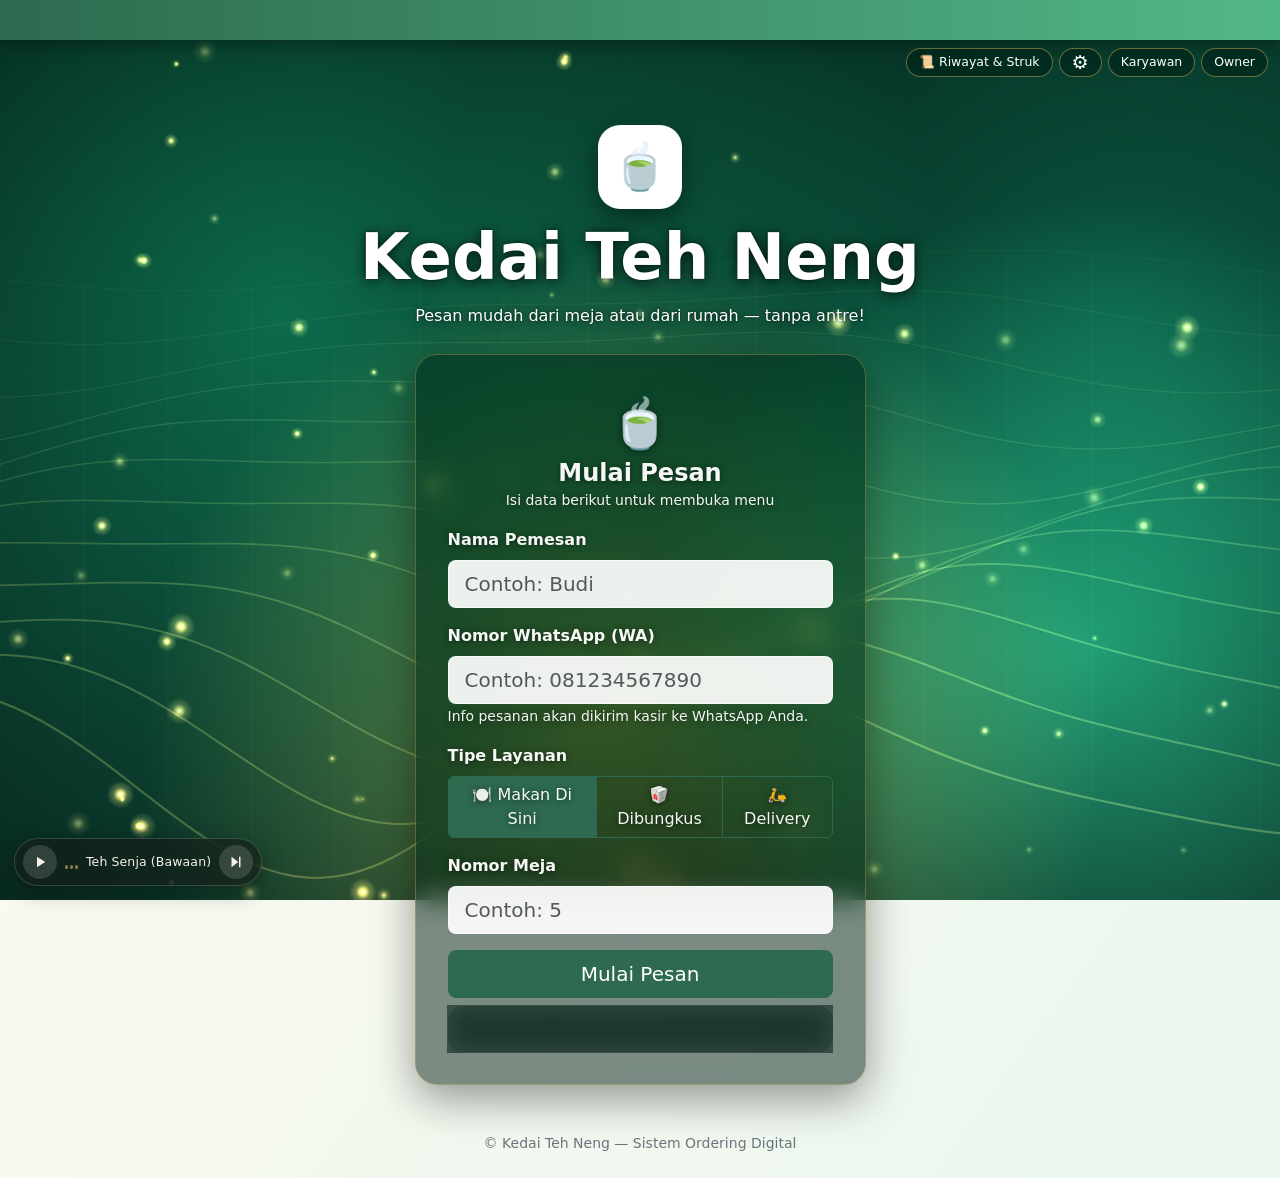
<file: index.html>
<!DOCTYPE html>
<html lang="id" data-bs-theme="light">
<head>
  <meta charset="UTF-8">
  <meta name="viewport" content="width=device-width, initial-scale=1">
  <title>Selamat Datang - Kedai Teh Neng</title>
  <script>
    try { document.documentElement.setAttribute('data-bs-theme', localStorage.getItem('kt3_theme') || 'light'); } catch (e) {}
  </script>
  <link href="https://cdn.jsdelivr.net/npm/bootstrap@5.3.3/dist/css/bootstrap.min.css" rel="stylesheet">
  <link rel="stylesheet" href="css/style.css">
</head>
<body class="page-portal">

  <div class="bg-anim" aria-hidden="true"></div>

  <div class="marquee-bar"><span data-running-text></span></div>

  <div class="top-login">
    <button type="button" class="btn btn-outline-secondary" onclick="openHistory({})">📜 Riwayat &amp; Struk</button>
    <button type="button" class="btn btn-outline-secondary gear-btn" aria-label="Pengaturan" title="Pengaturan"><span class="gear-icon">⚙️</span></button>
    <button type="button" class="btn btn-outline-secondary" data-bs-toggle="modal" data-bs-target="#modalKaryawan">Karyawan</button>
    <button type="button" class="btn btn-outline-secondary" data-bs-toggle="modal" data-bs-target="#modalOwner">Owner</button>
  </div>

  <div class="music-player d-none" id="musicPlayer" data-no-i18n role="group" aria-label="Pemutar musik">
    <button type="button" class="music-btn" id="musicToggle" aria-label="Putar musik"></button>
    <span class="music-eq" aria-hidden="true"><i></i><i></i><i></i></span>
    <span class="music-title" id="musicTitle"></span>
    <button type="button" class="music-btn" id="musicNext" aria-label="Lagu berikutnya"></button>
  </div>

  <header class="hero">
    <div class="hero-logo" data-store-logo="store-logo store-logo-hero"></div>
    <h1 data-store-name>Kedai Teh Neng</h1>
    <p class="text-secondary mb-0">Pesan mudah dari meja atau dari rumah — tanpa antre!</p>
  </header>

  <main class="container pb-5">
    <div class="row justify-content-center">
      <div class="col-12 col-md-8 col-lg-5">
        <form class="card start-card p-4" id="formMulai" autocomplete="off">
          <div class="text-center mb-3">
            <div class="icon">🍵</div>
            <h4 class="fw-bold mb-0">Mulai Pesan</h4>
            <small class="text-secondary">Isi data berikut untuk membuka menu</small>
          </div>

          <div class="mb-3">
            <label class="form-label fw-semibold">Nama Pemesan</label>
            <input type="text" id="inNama" class="form-control form-control-lg" placeholder="Contoh: Budi" required maxlength="40" autocomplete="off">
          </div>

          <div class="mb-3">
            <label class="form-label fw-semibold">Nomor WhatsApp (WA)</label>
            <input type="tel" id="inWa" class="form-control form-control-lg" placeholder="Contoh: 081234567890" required maxlength="16" inputmode="numeric" autocomplete="off">
            <small class="text-secondary">Info pesanan akan dikirim kasir ke WhatsApp Anda.</small>
          </div>

          <div class="mb-3">
            <label class="form-label fw-semibold d-block">Tipe Layanan</label>
            <div class="btn-group w-100" role="group">
              <input type="radio" class="btn-check" name="tipe" id="tpDinein" value="dinein" checked>
              <label class="btn btn-outline-teh" for="tpDinein">🍽️ Makan Di Sini</label>
              <input type="radio" class="btn-check" name="tipe" id="tpBungkus" value="bungkus">
              <label class="btn btn-outline-teh" for="tpBungkus">🥡 Dibungkus</label>
              <input type="radio" class="btn-check" name="tipe" id="tpDelivery" value="delivery">
              <label class="btn btn-outline-teh" for="tpDelivery">🛵 Delivery</label>
            </div>
          </div>

          <div class="mb-3" id="grpMeja">
            <label class="form-label fw-semibold">Nomor Meja</label>
            <input type="number" id="inMeja" class="form-control form-control-lg" placeholder="Contoh: 5" min="1" max="999" required>
          </div>

          <div id="grpDelivery" class="d-none">
            <div class="mb-3">
              <label class="form-label fw-semibold">Alamat Lengkap Pengiriman</label>
              <textarea id="inAlamat" class="form-control" rows="3" maxlength="250"
                placeholder="Jalan, nomor rumah, RT/RW, patokan, kelurahan"></textarea>
            </div>
            <div class="alert alert-info py-2 small">Pesanan Delivery wajib dibayar melalui Transfer QRIS.</div>
          </div>

          <button type="submit" class="btn btn-teh btn-lg w-100">Mulai Pesan</button>
          <button type="button" class="btn btn-queue w-100 mt-2" onclick="openQueueBoard()">
            <span>📢 Cek Papan Antrean Live</span>
            <span class="queue-pill"><span class="live-dot" aria-hidden="true"></span><span data-queue-count data-no-i18n>0</span></span>
          </button>
        </form>
      </div>
    </div>
  </main>

  <div class="modal fade" id="modalKaryawan" tabindex="-1" aria-hidden="true">
    <div class="modal-dialog modal-dialog-centered modal-sm">
      <form class="modal-content" id="formKaryawan" autocomplete="off">
        <div class="modal-header">
          <h5 class="modal-title">Login Karyawan</h5>
          <button type="button" class="btn-close" data-bs-dismiss="modal"></button>
        </div>
        <div class="modal-body">
          <div class="mb-3">
            <label class="form-label">Username</label>
            <input type="text" id="karUser" name="kt-k-user" class="form-control" required
                   autocomplete="off" autocapitalize="off" spellcheck="false" readonly>
          </div>
          <div class="mb-2">
            <label class="form-label">Password</label>
            <input type="password" id="karPass" name="kt-k-pass" class="form-control" required
                   autocomplete="new-password" readonly>
          </div>
          <div class="login-hint">Default: Afnan123 / 12345</div>
          <div class="alert alert-danger d-none py-2 mt-3 mb-0" id="karErr">Username atau password salah.</div>
        </div>
        <div class="modal-footer">
          <button type="submit" class="btn btn-teh w-100">Masuk</button>
        </div>
      </form>
    </div>
  </div>

  <div class="modal fade" id="modalOwner" tabindex="-1" aria-hidden="true">
    <div class="modal-dialog modal-dialog-centered modal-sm">
      <form class="modal-content" id="formOwner" autocomplete="off">
        <div class="modal-header">
          <h5 class="modal-title">Login Owner</h5>
          <button type="button" class="btn-close" data-bs-dismiss="modal"></button>
        </div>
        <div class="modal-body">
          <div class="mb-3">
            <label class="form-label">Username</label>
            <input type="text" id="ownUser" name="kt-o-user" class="form-control" required
                   autocomplete="off" autocapitalize="off" spellcheck="false" readonly>
          </div>
          <div class="mb-2">
            <label class="form-label">Password</label>
            <input type="password" id="ownPass" name="kt-o-pass" class="form-control" required
                   autocomplete="new-password" readonly>
          </div>
          <div class="login-hint">Default: admin / ADMIN</div>
          <div class="alert alert-danger d-none py-2 mt-3 mb-0" id="ownErr">Username atau password salah.</div>
        </div>
        <div class="modal-footer">
          <button type="submit" class="btn btn-teh w-100">Masuk</button>
        </div>
      </form>
    </div>
  </div>

  <footer class="text-center text-secondary small pb-4">
    &copy; <span data-store-name>Kedai Teh Neng</span> — Sistem Ordering Digital
  </footer>

  <div class="print-only" id="receiptArea"></div>

  <script src="https://cdn.jsdelivr.net/npm/bootstrap@5.3.3/dist/js/bootstrap.bundle.min.js"></script>
  <script src="js/script.js"></script>
  <script>
    const inMeja = document.getElementById('inMeja');
    const inAlamat = document.getElementById('inAlamat');
    const inWa = document.getElementById('inWa');

    function updateTipe() {
      const tipe = document.querySelector('input[name="tipe"]:checked').value;
      const isDelivery = tipe === 'delivery';
      document.getElementById('grpMeja').classList.toggle('d-none', isDelivery);
      document.getElementById('grpDelivery').classList.toggle('d-none', !isDelivery);
      inMeja.required = !isDelivery;
      inAlamat.required = isDelivery;
    }
    document.querySelectorAll('input[name="tipe"]').forEach(r => r.addEventListener('change', updateTipe));
    updateTipe();

    document.getElementById('formMulai').addEventListener('submit', function (e) {
      e.preventDefault();
      const nama = document.getElementById('inNama').value.trim();
      const tipe = document.querySelector('input[name="tipe"]:checked').value;
      if (!nama) return;

      if (!validWa(inWa.value)) {
        alert('Nomor WhatsApp tidak valid. Gunakan format 08xxxxxxxxxx atau 628xxxxxxxxxx.');
        inWa.focus();
        return;
      }

      const p = new URLSearchParams();
      p.set('nama', nama);
      p.set('wa', normalizeWa(inWa.value));
      p.set('tipe', tipe);

      if (tipe === 'delivery') {
        const alamat = inAlamat.value.trim();
        if (alamat.length < 10) { alert('Mohon isi alamat pengiriman dengan lengkap.'); return; }
        p.set('alamat', alamat);
      } else {
        const meja = String(inMeja.value).trim();
        if (!meja) return;
        p.set('meja', meja.padStart(2, '0'));
      }
      window.location.href = 'pembeli.html?' + p.toString();
    });

    function resetLoginForm(formId, errId) {
      const f = document.getElementById(formId);
      f.reset();
      f.querySelectorAll('input').forEach(i => {
        i.value = '';
        i.setAttribute('readonly', 'readonly');
      });
      document.getElementById(errId).classList.add('d-none');
    }
    function setupLoginModal(modalId, formId, errId) {
      const m = document.getElementById(modalId);
      const f = document.getElementById(formId);
      f.querySelectorAll('input').forEach(i => {
        i.addEventListener('focus', () => i.removeAttribute('readonly'));
        i.addEventListener('touchstart', () => i.removeAttribute('readonly'), { passive: true });
      });
      m.addEventListener('show.bs.modal', () => resetLoginForm(formId, errId));
      m.addEventListener('hidden.bs.modal', () => resetLoginForm(formId, errId));
    }
    setupLoginModal('modalKaryawan', 'formKaryawan', 'karErr');
    setupLoginModal('modalOwner', 'formOwner', 'ownErr');

    function resetAllLogin() {
      resetLoginForm('formKaryawan', 'karErr');
      resetLoginForm('formOwner', 'ownErr');
    }
    resetAllLogin();
    window.addEventListener('pageshow', resetAllLogin);

    document.getElementById('formKaryawan').addEventListener('submit', function (e) {
      e.preventDefault();
      const ok = login('karyawan', document.getElementById('karUser').value, document.getElementById('karPass').value);
      if (ok) window.location.href = 'dapur.html';
      else document.getElementById('karErr').classList.remove('d-none');
    });
    document.getElementById('formOwner').addEventListener('submit', function (e) {
      e.preventDefault();
      const ok = login('owner', document.getElementById('ownUser').value, document.getElementById('ownPass').value);
      if (ok) window.location.href = 'owner.html';
      else document.getElementById('ownErr').classList.remove('d-none');
    });
  </script>
</body>
</html>
</file>
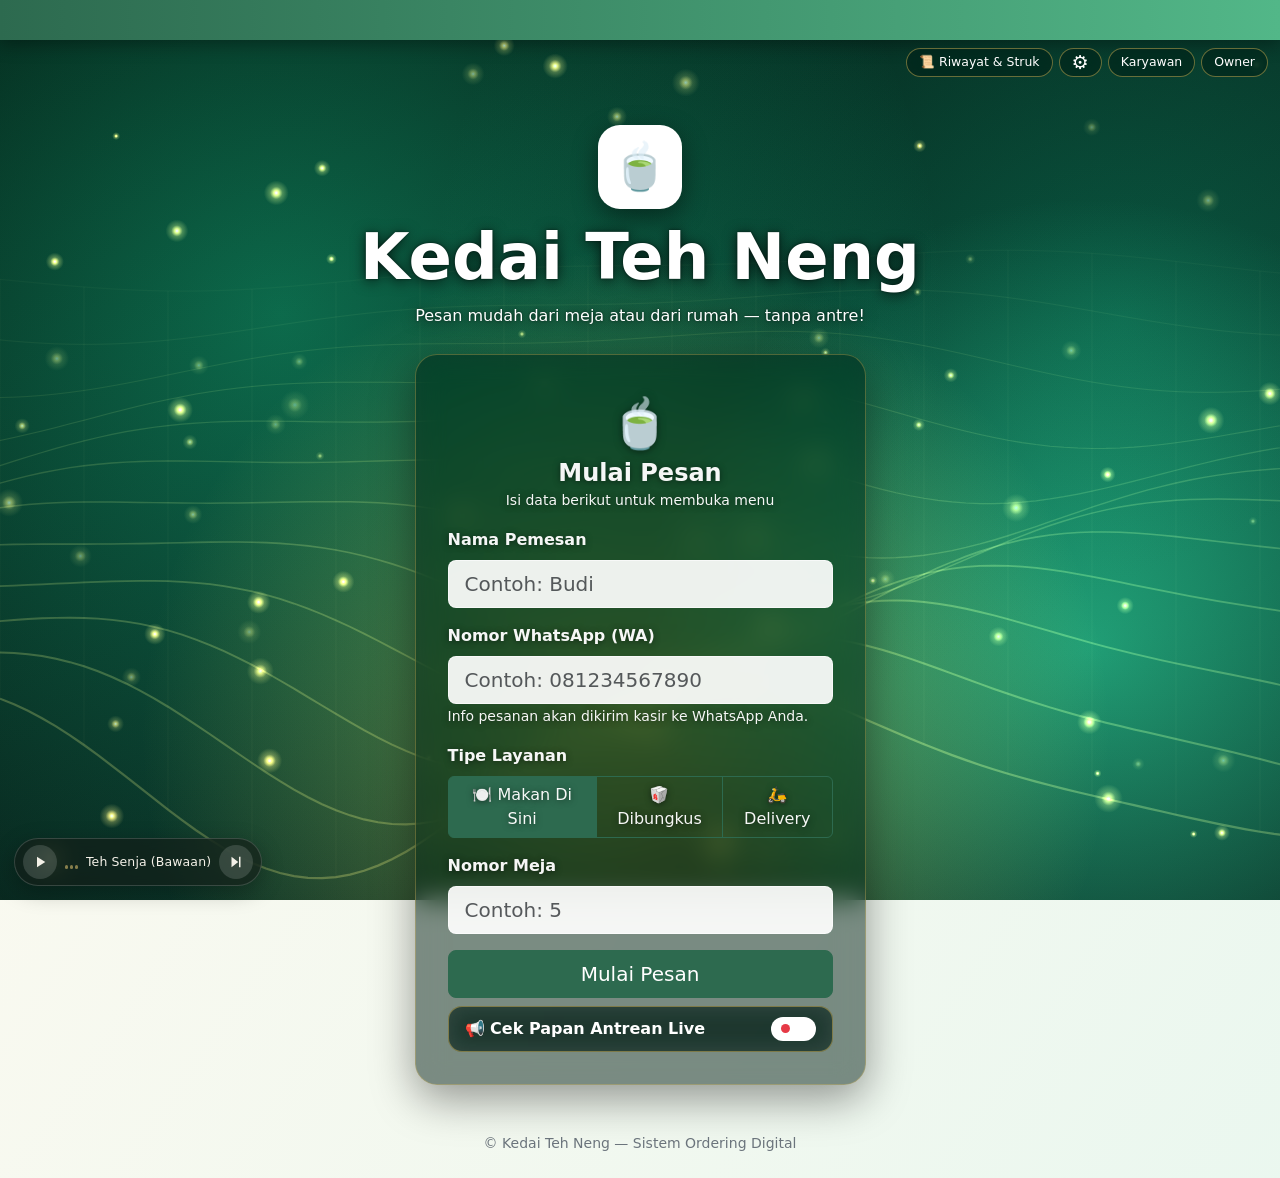
<file: dapur.html>
<!DOCTYPE html>
<html lang="id" data-bs-theme="light">
<head>
  <meta charset="UTF-8">
  <meta name="viewport" content="width=device-width, initial-scale=1">
  <title>Dapur & Kasir - Kedai Teh Neng</title>
  <script>
    try { document.documentElement.setAttribute('data-bs-theme', localStorage.getItem('kt3_theme') || 'light'); } catch (e) {}
  </script>
  <link href="https://cdn.jsdelivr.net/npm/bootstrap@5.3.3/dist/css/bootstrap.min.css" rel="stylesheet">
  <link rel="stylesheet" href="css/style.css">
</head>
<body>

  <nav class="navbar navbar-teh">
    <div class="container-fluid px-3">
      <span class="navbar-brand fw-bold mb-0">👨‍🍳 Dapur &amp; Kasir — <span data-store-name>Kedai Teh Neng</span></span>
      <div class="d-flex align-items-center gap-2">
        <span class="text-white small d-none d-md-inline" id="userInfo"></span>
        <button type="button" class="btn btn-sm btn-outline-light gear-btn" aria-label="Pengaturan" title="Pengaturan"><span class="gear-icon">⚙️</span></button>
        <button type="button" class="btn btn-sm btn-light" onclick="logout()">Logout</button>
      </div>
    </div>
  </nav>

  <div class="container-fluid py-4 px-3 screen-only">
    <div class="d-flex flex-wrap align-items-center justify-content-between gap-2 mb-3">
      <h4 class="fw-bold mb-0">🔥 Antrean Pesanan Masuk <span class="badge bg-danger ms-1" id="badgeProses">0</span></h4>
      <div class="btn-group" role="group" id="orderFilter">
        <button type="button" class="btn btn-outline-teh active" data-f="semua">Semua</button>
        <button type="button" class="btn btn-outline-teh" data-f="diproses">Diproses</button>
        <button type="button" class="btn btn-outline-teh" data-f="selesai">Selesai</button>
      </div>
    </div>
    <div class="card p-2 p-md-3 mb-3 d-none" id="selesaiBar">
      <div class="row g-2 align-items-end">
        <div class="col-sm-8 col-lg-5">
          <label class="form-label small fw-semibold mb-1" for="selesaiTanggal">Tanggal Pesanan Selesai</label>
          <select id="selesaiTanggal" class="form-select"></select>
        </div>
      </div>
    </div>
    <div class="row g-3" id="orderList"></div>
  </div>

  <div class="print-only" id="printArea"></div>
  <div class="print-only" id="receiptArea"></div>

  <div class="modal fade" id="modalDetail" tabindex="-1">
    <div class="modal-dialog modal-dialog-centered modal-dialog-scrollable">
      <div class="modal-content">
        <div class="modal-header">
          <h5 class="modal-title">Detail Pesanan</h5>
          <button type="button" class="btn-close" data-bs-dismiss="modal"></button>
        </div>
        <div class="modal-body">
          <div class="row" id="detailBody"></div>
        </div>
      </div>
    </div>
  </div>

  <div class="modal fade" id="modalBukti" tabindex="-1">
    <div class="modal-dialog modal-dialog-centered">
      <div class="modal-content">
        <div class="modal-header">
          <h5 class="modal-title">Bukti Pembayaran QRIS</h5>
          <button type="button" class="btn-close" data-bs-dismiss="modal"></button>
        </div>
        <div class="modal-body text-center">
          <img id="buktiImg" class="img-fluid rounded" alt="Bukti bayar">
        </div>
      </div>
    </div>
  </div>

  <script src="https://cdn.jsdelivr.net/npm/bootstrap@5.3.3/dist/js/bootstrap.bundle.min.js"></script>
  <script src="js/script.js"></script>
  <script>
    if (!requireAuth('karyawan')) { throw new Error('Unauthorized'); }
    document.getElementById('userInfo').textContent = 'Login: ' + getSession().user;

    let filter = 'semua';
    let rekapEl = null;
    let selesaiDate = todayKey();
    let rekapMode = 'today';
    let rekapDate = todayKey();
    let stokEl = null;

    registerSettingsPages([
      {
        id: 'stok', icon: '📦', title: 'Cek Stok Produk',
        desc: 'Lihat status ketersediaan stok (hanya lihat)', wide: true, render: renderStokPage
      },
      {
        id: 'rekap', icon: '💰', title: 'Rekap Setoran Kasir Shift',
        desc: 'Filter periode, ringkasan tunai/QRIS, dan cetak PDF rekap', wide: true, render: renderRekapPage
      }
    ]);

    function renderOrders() {
      const orders = getOrders();
      document.getElementById('badgeProses').textContent = orders.filter(o => o.status === 'diproses').length;

      document.getElementById('selesaiBar').classList.toggle('d-none', filter !== 'selesai');
      const box = document.getElementById('orderList');

      if (filter === 'selesai') {
        box.innerHTML = selesaiHtml(orders);
      } else {
        const list = orders
          .filter(o => filter === 'semua' || o.status === filter)
          .sort((a, b) => b.ts - a.ts);
        box.innerHTML = list.length ? list.map(o => cardHtml(o)).join('')
          : '<p class="text-secondary text-center my-5">Belum ada pesanan.</p>';
      }
      refreshRekap();
    }

    function syncSelesaiOptions(done) {
      const sel = document.getElementById('selesaiTanggal');
      const counts = {};
      done.forEach(o => { const k = dateKey(o.ts); counts[k] = (counts[k] || 0) + 1; });
      const t = todayKey();
      if (!(t in counts)) counts[t] = 0;
      const keys = Object.keys(counts).sort().reverse();
      if (selesaiDate && !keys.includes(selesaiDate)) selesaiDate = t;
      const sig = keys.map(k => k + ':' + counts[k]).join('|');
      if (sel.dataset.sig !== sig) {
        sel.innerHTML = '<option value="">Semua tanggal (per hari)</option>' + keys.map(k =>
          `<option value="${k}">${fmtDateKey(k)}${k === t ? ' • Hari Ini' : ''} (${counts[k]} pesanan)</option>`).join('');
        sel.dataset.sig = sig;
      }
      if (sel.value !== selesaiDate) sel.value = selesaiDate;
    }

    function doneRowHtml(o) {
      const jam = fmtTimeId(o.ts) + (o.selesaiTs ? ' → ' + fmtTimeId(o.selesaiTs) : '');
      return `
        <div class="done-row">
          <div class="done-no">#${String(o.no).padStart(3, '0')}</div>
          <div class="done-main">
            <div class="done-name">${esc(o.nama)}</div>
            <small class="text-secondary">${esc(tipeShort(o))} • ${jam}</small>
          </div>
          <div class="done-meta">
            <strong>${rupiah(o.total)}</strong>
            <span class="badge ${o.metode === 'qris' ? 'bg-primary' : 'bg-secondary'}">${o.metode === 'qris' ? 'QRIS' : 'Tunai'}</span>
          </div>
          <div class="done-actions">
            <button type="button" class="btn btn-sm btn-success" ${validWa(orderWa(o)) ? '' : 'disabled'} onclick="kirimWa('${o.id}')">📲 Kirim Pesan ke WA</button>
            <button type="button" class="btn btn-sm btn-outline-teh" onclick="lihatDetail('${o.id}')">Lihat</button>
          </div>
        </div>`;
    }

    function selesaiHtml(orders) {
      const done = orders.filter(o => o.status === 'selesai');
      syncSelesaiOptions(done);
      const shown = done.filter(o => !selesaiDate || dateKey(o.ts) === selesaiDate);
      if (!shown.length) {
        return '<div class="col-12"><p class="text-secondary text-center my-5">Belum ada pesanan selesai pada tanggal ini.</p></div>';
      }
      const groups = {};
      shown.forEach(o => { (groups[dateKey(o.ts)] = groups[dateKey(o.ts)] || []).push(o); });
      const locale = getLang() === 'en' ? 'en-US' : 'id-ID';
      return '<div class="col-12">' + Object.keys(groups).sort().reverse().map(k => {
        const g = groups[k].sort((a, b) => b.ts - a.ts);
        const total = g.reduce((s, o) => s + o.total, 0);
        const label = new Date(g[0].ts).toLocaleDateString(locale, { weekday: 'long', day: '2-digit', month: 'long', year: 'numeric' });
        return `
          <div class="done-day">
            <span class="done-day-title">📅 ${esc(label)}</span>
            <span class="d-flex align-items-center gap-2">
              <span class="badge bg-success">${g.length} pesanan</span>
              <strong>${rupiah(total)}</strong>
            </span>
          </div>
          <div class="done-list">${g.map(doneRowHtml).join('')}</div>`;
      }).join('') + '</div>';
    }

    function lihatDetail(id) {
      const o = getOrders().find(x => x.id === id);
      if (!o) return;
      document.getElementById('detailBody').innerHTML = cardHtml(o, 'col-12');
      bootstrap.Modal.getOrCreateInstance(document.getElementById('modalDetail')).show();
    }

    document.getElementById('selesaiTanggal').addEventListener('change', function () {
      selesaiDate = this.value;
      renderOrders();
    });

    function cardHtml(o, wrapClass) {
      const isDel = o.tipe === SERVICE_TYPES.delivery;
      const tipeBadge = isDel ? 'bg-danger' : (o.tipe === SERVICE_TYPES.bungkus ? 'bg-warning text-dark' : 'bg-primary');
      const wa = orderWa(o);
      const waOk = validWa(wa);
      return `
        <div class="${wrapClass || 'col-md-6 col-xl-4'}">
          <div class="card order-card ${o.status === 'selesai' ? 'selesai' : ''} ${isDel ? 'delivery' : ''}">
            <div class="card-body">
              <div class="d-flex justify-content-between align-items-start mb-2">
                <div>
                  ${isDel ? '' : `<span class="table-badge">Meja ${esc(o.meja)}</span>`}
                  <span class="fw-bold ms-1">#${String(o.no).padStart(3, '0')}</span>
                </div>
                <span class="badge ${o.status === 'selesai' ? 'bg-success' : 'bg-warning text-dark'}">
                  ${o.status === 'selesai' ? 'Selesai' : 'Diproses'}
                </span>
              </div>
              <div class="fw-semibold">👤 ${esc(o.nama)}</div>
              <div class="small">📲 ${waOk ? esc(wa) : '<span class="text-secondary">Nomor WA tidak tersedia</span>'}</div>
              <small class="text-secondary">${esc(o.waktu)}</small>
              <div class="my-2"><span class="badge ${tipeBadge}">${esc(o.tipe)}</span></div>

              ${isDel ? `
                <div class="alert alert-danger py-2 px-2 mb-2 small">
                  <div>📍 ${esc(o.alamat)}</div>
                </div>` : ''}

              ${o.catatan ? `<div class="alert alert-warning py-1 px-2 mb-2 small">📝 ${esc(o.catatan)}</div>` : ''}

              <ul class="list-unstyled my-2">
                ${o.items.map(i => `
                  <li class="mb-2">
                    <strong>${i.qty}×</strong> ${esc(i.nama)}
                    ${i.pedas ? `<span class="badge bg-dark ms-1">🌶️ ${esc(i.pedas)}</span><span class="badge bg-secondary ms-1">${esc(i.rasa)}</span>` : ''}
                    ${i.suhu ? `<span class="badge ${i.suhu === 'Panas' ? 'bg-danger' : 'bg-info text-dark'} ms-1">${suhuLabel(i.suhu)}</span>` : ''}
                    ${i.toppings && i.toppings.length ? `<div class="sub-line">Topping: ${esc(i.toppings.join(', '))}</div>` : ''}
                    ${i.catatan ? `<div class="sub-line fw-semibold">📝 ${esc(i.catatan)}</div>` : ''}
                  </li>`).join('')}
              </ul>

              <div class="mb-2">
                <div class="price">${rupiah(o.total)}</div>
                <small>${o.metode === 'qris' ? '📱 QRIS' : '💵 Tunai di Kasir'}</small>
              </div>

              <div class="d-flex gap-1 flex-wrap">
                ${o.status !== 'selesai'
                  ? `<button class="btn btn-sm btn-teh" onclick="selesai('${o.id}')">Tandai Selesai</button>` : ''}
                <button class="btn btn-sm btn-success" ${waOk ? '' : 'disabled'} onclick="kirimWa('${o.id}')">📲 Kirim Pesan ke WA</button>
                ${o.metode === 'qris' && o.bukti
                  ? `<button class="btn btn-sm btn-outline-primary" onclick="lihatBukti('${o.id}')">Lihat Bukti Bayar QRIS</button>` : ''}
                <button class="btn btn-sm btn-outline-secondary" onclick="printReceipt('${o.id}')">🧾 Cetak Struk Pembeli</button>
                <button class="btn btn-sm btn-outline-secondary" onclick="downloadReceiptPng('${o.id}')">📥 Struk PNG</button>
              </div>
            </div>
          </div>
        </div>`;
    }

    function rekapData() {
      const list = filterOrdersByRange(getOrders(), rekapMode, rekapDate);
      return { list: list, sum: summarize(list), range: periodRange(rekapMode, rekapDate) };
    }

    function refreshRekap() {
      const d = rekapData();
      renderPrint(d.list, d.sum, d.range.label);
      fillRekap();
    }

    function renderPrint(orders, sum, label) {
      const done = orders.filter(o => o.status === 'selesai').sort((a, b) => a.ts - b.ts);
      document.getElementById('printArea').innerHTML = `
        <div class="print-title">
          <h3>${esc(getStoreName())}</h3>
          <h5>REKAP SETORAN SHIFT</h5>
          <div>Periode: ${esc(label)}</div>
          <div>Dicetak: ${new Date().toLocaleString('id-ID')} • Kasir: ${esc(getSession().user)}</div>
        </div>
        <table class="tbl-compact">
          <thead><tr>
            <th>No</th><th>Tanggal</th><th>Pesan</th><th>Selesai</th><th>Layanan</th><th>Nama</th><th>Item</th><th>Bayar</th><th style="text-align:right">Total</th>
          </tr></thead>
          <tbody>
            ${done.map(o => `<tr>
              <td>#${String(o.no).padStart(3, '0')}</td>
              <td>${fmtDateId(o.ts)}</td>
              <td>${fmtTimeId(o.ts)}</td>
              <td>${o.selesaiTs ? fmtTimeId(o.selesaiTs) : '-'}</td>
              <td>${esc(tipeShort(o))}</td>
              <td>${esc(o.nama)}</td>
              <td>${esc(itemsShort(o))}</td>
              <td>${o.metode === 'qris' ? 'QRIS' : 'Tunai'}</td>
              <td style="text-align:right">${rupiah(o.total)}</td></tr>`).join('')
              || '<tr><td colspan="9" style="text-align:center">Belum ada pesanan selesai pada periode ini</td></tr>'}
          </tbody>
        </table>
        <table class="tbl-compact summary-tbl">
          <tbody>
            <tr><td>Tunai</td><td style="text-align:right">${rupiah(sum.tunai)}</td>
                <td>Makan di sini (${sum.cDinein})</td><td style="text-align:right">${rupiah(sum.dinein)}</td></tr>
            <tr><td>QRIS</td><td style="text-align:right">${rupiah(sum.qris)}</td>
                <td>Dibungkus (${sum.cBungkus})</td><td style="text-align:right">${rupiah(sum.bungkus)}</td></tr>
            <tr><td><strong>TOTAL SETORAN</strong></td><td style="text-align:right"><strong>${rupiah(sum.total)}</strong></td>
                <td>Delivery (${sum.cDelivery})</td><td style="text-align:right">${rupiah(sum.delivery)}</td></tr>
          </tbody>
        </table>`;
    }

    function selesai(id) { updateOrderStatus(id, 'selesai'); renderOrders(); }

    function lihatBukti(id) {
      const o = getOrders().find(x => x.id === id);
      if (!o || !o.bukti) return;
      document.getElementById('buktiImg').src = o.bukti;
      const det = document.getElementById('modalDetail');
      const inst = bootstrap.Modal.getInstance(det);
      const open = () => bootstrap.Modal.getOrCreateInstance(document.getElementById('modalBukti')).show();
      if (inst && det.classList.contains('show')) {
        det.addEventListener('hidden.bs.modal', open, { once: true });
        inst.hide();
      } else {
        open();
      }
    }

    document.getElementById('orderFilter').addEventListener('click', e => {
      const b = e.target.closest('button[data-f]');
      if (!b) return;
      document.querySelectorAll('#orderFilter button').forEach(x => x.classList.remove('active'));
      b.classList.add('active');
      filter = b.dataset.f;
      renderOrders();
    });

    function renderStokPage(el) {
      stokEl = el;
      el.innerHTML = `
        <div class="card p-3">
          <div class="alert alert-info py-2 small">🔒 Stok hanya dapat diubah oleh Owner.</div>
          <div class="row g-2 mb-3 align-items-center">
            <div class="col-md-4">
              <input type="search" id="stokSearch" class="form-control form-control-sm" placeholder="🔍 Cari menu / topping…">
            </div>
            <div class="col-md-4">
              <select id="stokKat" class="form-select form-select-sm">
                <option value="">Semua kategori</option>
                ${OWNER_CATEGORIES.map(k => `<option value="${esc(k)}">${esc(k)}</option>`).join('')}
              </select>
            </div>
            <div class="col-md-4">
              <div class="form-check">
                <input class="form-check-input" type="checkbox" id="stokLow">
                <label class="form-check-label" for="stokLow">Hanya yang menipis / habis</label>
              </div>
            </div>
          </div>
          <div class="table-responsive">
            <table class="table table-sm align-middle mb-0">
              <thead><tr><th>Nama</th><th>Kategori</th><th>Status</th><th>Aktif</th></tr></thead>
              <tbody id="stokBody"></tbody>
            </table>
          </div>
          <small class="text-secondary mt-2">Angka dalam kurung = sisa stok saat ini. Aman = stok cukup • Menipis = hampir habis • Habis = tidak tersedia</small>
        </div>`;
      el.querySelector('#stokSearch').addEventListener('input', fillStok);
      el.querySelector('#stokKat').addEventListener('change', fillStok);
      el.querySelector('#stokLow').addEventListener('change', fillStok);
      fillStok();
    }

    const STATUS_ORDER = { habis: 0, nonaktif: 1, menipis: 2, aman: 3 };

    function fillStok() {
      if (!stokEl || !document.body.contains(stokEl)) return;
      const q = stokEl.querySelector('#stokSearch').value.trim().toLowerCase();
      const kat = stokEl.querySelector('#stokKat').value;
      const onlyLow = stokEl.querySelector('#stokLow').checked;
      const list = getMenu()
        .filter(m => !kat || m.kategori === kat)
        .filter(m => !q || m.nama.toLowerCase().includes(q))
        .filter(m => !onlyLow || stokStatus(m) !== 'aman')
        .sort((a, b) => STATUS_ORDER[stokStatus(a)] - STATUS_ORDER[stokStatus(b)] || a.nama.localeCompare(b.nama));
      stokEl.querySelector('#stokBody').innerHTML = list.map(m => {
        const st = stokStatus(m);
        const label = (st === 'nonaktif' ? 'Nonaktif' : st === 'habis' ? 'Habis' : st === 'menipis' ? 'Menipis' : 'Aman') + ' (Stok: ' + getStok(m) + ')';
        return `<tr>
          <td>${esc(m.nama)}</td>
          <td>${esc(m.kategori)}</td>
          <td><span class="badge badge-stok-${st}">${label}</span></td>
          <td>
            <label class="ios-switch">
              <input type="checkbox" ${isAktif(m) ? 'checked' : ''} disabled aria-label="Aktif">
              <span class="ios-slider"></span>
            </label>
          </td>
        </tr>`;
      }).join('') || '<tr><td colspan="4" class="text-center text-secondary">Tidak ada item yang cocok.</td></tr>';
    }

    function renderRekapPage(el) {
      rekapEl = el;
      el.innerHTML = '';
      fillRekap();
    }

    function fillRekap() {
      if (!rekapEl || !document.body.contains(rekapEl)) return;
      if (!rekapEl.querySelector('#rekapContent')) {
        rekapEl.innerHTML = `
          <div class="card p-3 mb-3 rekap-filter">
            <div class="row g-2 align-items-end">
              <div class="col-sm-6 col-lg-4">
                <label class="form-label small fw-semibold mb-1" for="rekapPeriode">Periode Laporan</label>
                <select id="rekapPeriode" class="form-select">
                  <option value="today">Hari Ini</option>
                  <option value="yesterday">Kemarin</option>
                  <option value="week">Per Minggu</option>
                  <option value="month">Per Bulan</option>
                  <option value="date">Tanggal Spesifik</option>
                </select>
              </div>
              <div class="col-sm-6 col-lg-4 ${rekapMode === 'date' ? '' : 'd-none'}" id="rekapTanggalWrap">
                <label class="form-label small fw-semibold mb-1" for="rekapTanggal">Tanggal</label>
                <input type="date" id="rekapTanggal" class="form-control">
              </div>
            </div>
          </div>
          <div id="rekapContent"></div>`;
        const sel = rekapEl.querySelector('#rekapPeriode');
        const dt = rekapEl.querySelector('#rekapTanggal');
        sel.value = rekapMode;
        dt.value = rekapDate;
        sel.addEventListener('change', function () {
          rekapMode = sel.value;
          rekapEl.querySelector('#rekapTanggalWrap').classList.toggle('d-none', rekapMode !== 'date');
          refreshRekap();
        });
        dt.addEventListener('change', function () {
          rekapDate = dt.value || todayKey();
          refreshRekap();
        });
      }
      const d = rekapData();
      const s = d.sum;
      const proses = d.list.filter(o => o.status === 'diproses').length;
      const done = d.list.filter(o => o.status === 'selesai').sort((a, b) => b.ts - a.ts);
      rekapEl.querySelector('#rekapContent').innerHTML = `
        <h6 class="fw-bold mb-3">📅 ${esc(d.range.label)}</h6>
        <div class="row g-3">
          <div class="col-lg-4">
            <div class="card stat-card bg-grad-green p-3 h-100">
              <div class="small">TOTAL SETORAN SHIFT</div>
              <div class="fs-2 fw-bold">${rupiah(s.total)}</div>
              <div class="small">${s.jumlahSelesai} pesanan selesai</div>
            </div>
          </div>
          <div class="col-lg-4">
            <div class="card p-3 h-100">
              <h6 class="fw-bold">Metode Pembayaran</h6>
              <div class="d-flex justify-content-between"><span>💵 Tunai</span><strong>${rupiah(s.tunai)}</strong></div>
              <div class="d-flex justify-content-between"><span>📱 QRIS</span><strong>${rupiah(s.qris)}</strong></div>
              <hr class="my-2">
              <div class="d-flex justify-content-between"><span>Pesanan diproses</span><strong>${proses}</strong></div>
              <div class="d-flex justify-content-between"><span>Pesanan selesai</span><strong>${s.jumlahSelesai}</strong></div>
            </div>
          </div>
          <div class="col-lg-4">
            <div class="card p-3 h-100">
              <h6 class="fw-bold">Tipe Layanan</h6>
              <div class="d-flex justify-content-between"><span>🍽️ Makan di sini</span><strong>${rupiah(s.dinein)}</strong></div>
              <div class="d-flex justify-content-between"><span>🥡 Dibungkus</span><strong>${rupiah(s.bungkus)}</strong></div>
              <div class="d-flex justify-content-between"><span>🛵 Delivery</span><strong>${rupiah(s.delivery)}</strong></div>
            </div>
          </div>
          <div class="col-12">
            <div class="card p-3">
              <div class="table-responsive">
                <table class="table table-sm align-middle mb-0">
                  <thead><tr>
                    <th>No</th><th>Tanggal</th><th>Jam Pesan</th><th>Jam Selesai</th><th>Nama</th><th>Layanan</th><th>Bayar</th><th class="text-end">Total</th>
                  </tr></thead>
                  <tbody>
                    ${done.map(o => `<tr>
                      <td>#${String(o.no).padStart(3, '0')}</td>
                      <td>${fmtDateId(o.ts)}</td>
                      <td>${fmtTimeId(o.ts)}</td>
                      <td>${o.selesaiTs ? fmtTimeId(o.selesaiTs) : '-'}</td>
                      <td>${esc(o.nama)}</td>
                      <td>${esc(tipeShort(o))}</td>
                      <td>${o.metode === 'qris' ? 'QRIS' : 'Tunai'}</td>
                      <td class="text-end">${rupiah(o.total)}</td></tr>`).join('')
                      || '<tr><td colspan="8" class="text-center text-secondary">Belum ada pesanan selesai pada periode ini.</td></tr>'}
                  </tbody>
                </table>
              </div>
            </div>
          </div>
          <div class="col-12">
            <button class="btn btn-teh btn-lg" onclick="printPage()">🖨️ Cetak PDF Rekap Shift</button>
            <p class="small text-secondary mt-2 mb-0">Di jendela cetak, pilih "Simpan sebagai PDF". Struk pembeli dicetak dari tombol pada kartu pesanan.</p>
          </div>
        </div>`;
    }

    window.addEventListener('storage', function () {
      renderOrders();
      fillStok();
    });
    setInterval(function () {
      renderOrders();
      fillStok();
    }, 3000);

    renderOrders();
  </script>
</body>
</html>
</file>
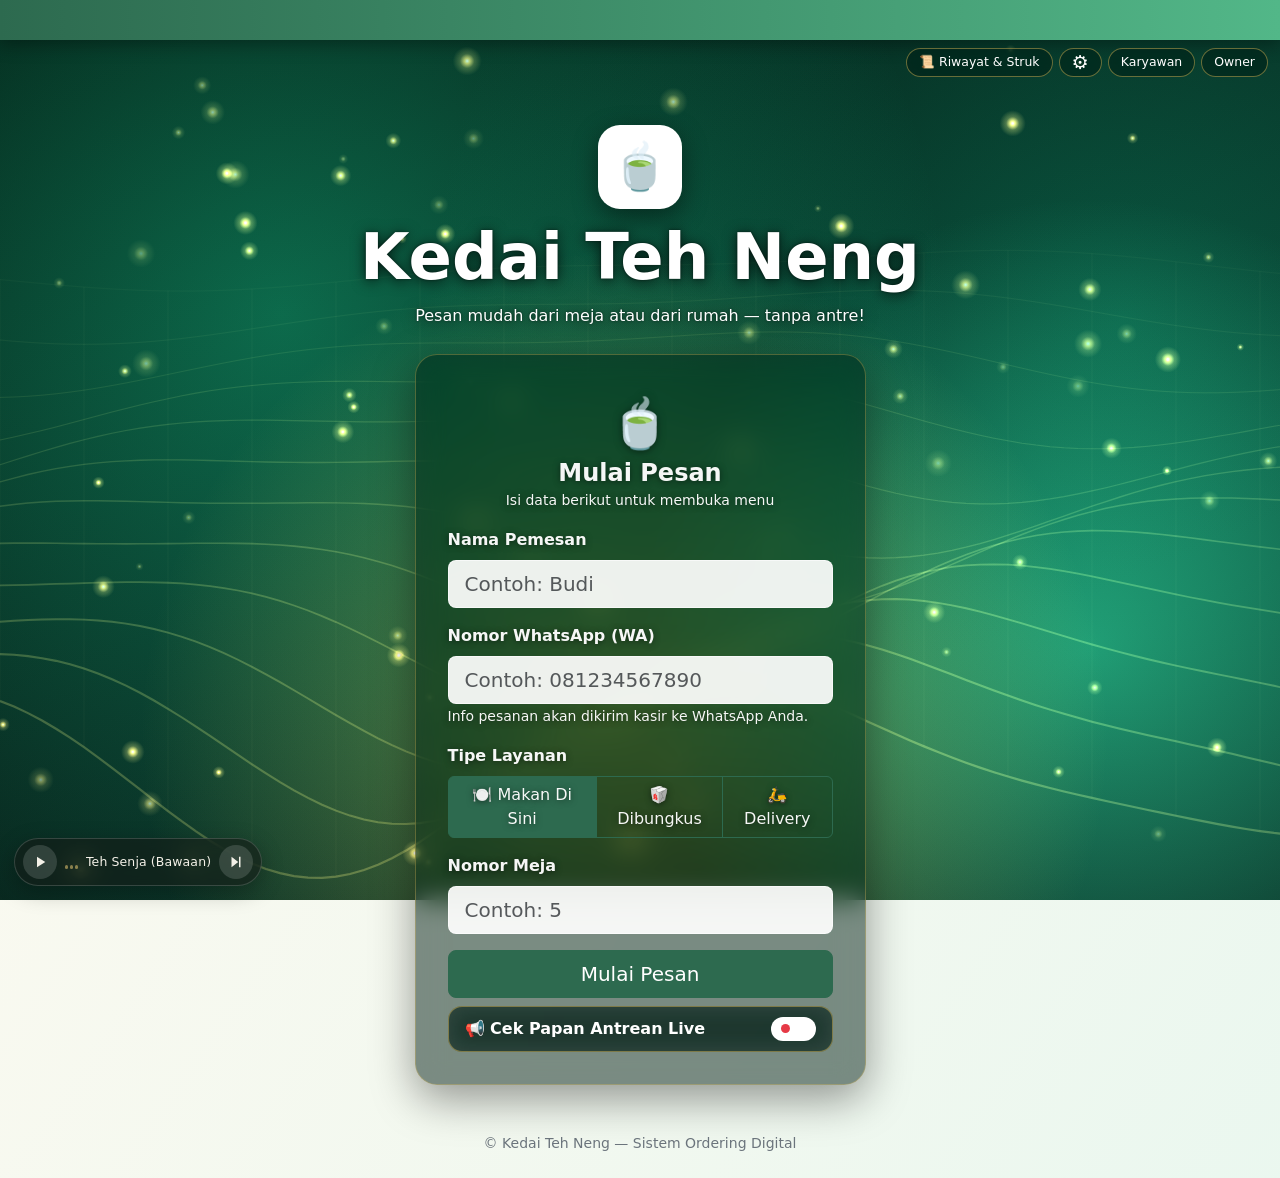
<file: owner.html>
<!DOCTYPE html>
<html lang="id" data-bs-theme="light">
<head>
  <meta charset="UTF-8">
  <meta name="viewport" content="width=device-width, initial-scale=1">
  <title>Panel Owner - Kedai Teh Neng</title>
  <script>
    try { document.documentElement.setAttribute('data-bs-theme', localStorage.getItem('kt3_theme') || 'light'); } catch (e) {}
  </script>
  <link href="https://cdn.jsdelivr.net/npm/bootstrap@5.3.3/dist/css/bootstrap.min.css" rel="stylesheet">
  <link rel="stylesheet" href="css/style.css">
</head>
<body>

  <nav class="navbar navbar-teh">
    <div class="container">
      <span class="navbar-brand fw-bold mb-0">👑 Panel Owner — <span data-store-name>Kedai Teh Neng</span></span>
      <div class="d-flex align-items-center gap-2">
        <span class="text-white small d-none d-md-inline" id="userInfo"></span>
        <button type="button" class="btn btn-sm btn-outline-light gear-btn" aria-label="Pengaturan" title="Pengaturan"><span class="gear-icon">⚙️</span></button>
        <button type="button" class="btn btn-sm btn-light" onclick="logout()">Logout</button>
      </div>
    </div>
  </nav>

  <div class="container py-4 screen-only">

    <div class="d-flex flex-wrap justify-content-between align-items-center gap-2 mb-3">
      <h4 class="fw-bold mb-0">📊 Ringkasan &amp; Laporan Omzet</h4>
      <span class="text-secondary small">Buka pengaturan (ikon roda gigi) untuk mengelola menu, karyawan, dan toko</span>
    </div>

    <div class="card p-3 mb-4">
      <div class="d-flex flex-wrap align-items-center gap-2 period-bar">
        <strong class="me-2">📅 Periode:</strong>
        <button type="button" class="btn btn-sm btn-outline-teh active" id="pb-all" onclick="setPeriod('all')">Semua Waktu</button>
        <button type="button" class="btn btn-sm btn-outline-teh" id="pb-today" onclick="setPeriod('today')">Hari Ini</button>
        <button type="button" class="btn btn-sm btn-outline-teh" id="pb-yesterday" onclick="setPeriod('yesterday')">Kemarin</button>
        <input type="date" id="inDate" class="form-control form-control-sm" style="max-width:170px" aria-label="Pilih tanggal">
        <span class="ms-auto text-secondary small">Menampilkan: <strong id="periodLabel">Semua Waktu</strong></span>
      </div>
    </div>

    <div class="row g-3 mb-4">
      <div class="col-md-4">
        <div class="card stat-card bg-grad-green p-3">
          <div class="small">OMZET PERIODE (Pesanan Selesai)</div>
          <div class="fs-3 fw-bold" id="omzet">Rp 0</div>
          <div class="small" id="omzetSub"></div>
        </div>
      </div>
      <div class="col-md-4">
        <div class="card stat-card bg-grad-orange p-3">
          <div class="small">PESANAN MASUK PERIODE</div>
          <div class="fs-3 fw-bold" id="totalPesanan">0</div>
          <div class="small" id="pesananSub"></div>
        </div>
      </div>
      <div class="col-md-4">
        <div class="card stat-card bg-grad-blue p-3">
          <div class="small">TUNAI / QRIS</div>
          <div class="fs-5 fw-bold" id="splitBayar">-</div>
          <div class="small" id="splitSub"></div>
        </div>
      </div>
    </div>

    <div class="d-flex flex-wrap gap-2 mb-4">
      <button class="btn btn-teh" onclick="printPage()">🖨️ Cetak Laporan Omzet (PDF)</button>
    </div>

    <div class="row g-4">
      <div class="col-12">
        <div class="card p-3">
          <h5 class="fw-bold mb-3">📊 Perbandingan Harian: Hari Ini vs Kemarin</h5>
          <div class="row g-3" id="compareBox"></div>
        </div>
      </div>

      <div class="col-lg-7">
        <div class="card p-3 h-100">
          <h5 class="fw-bold mb-3">🗓️ Riwayat Omzet per Tanggal</h5>
          <div class="table-responsive">
            <table class="table table-sm align-middle mb-0">
              <thead><tr><th>Tanggal</th><th class="text-end">Pesanan</th><th class="text-end">Tunai</th><th class="text-end">QRIS</th><th class="text-end">Omzet</th></tr></thead>
              <tbody id="dateBody"></tbody>
            </table>
          </div>
        </div>
      </div>

      <div class="col-lg-5">
        <div class="card p-3 h-100">
          <h5 class="fw-bold mb-3">🏆 Top Menu Terlaris</h5>
          <div id="topMenuBox"></div>
          <hr>
          <h6 class="fw-bold">🌶️ Topping Seblak Terfavorit</h6>
          <div id="topToppingBox" class="small"></div>
        </div>
      </div>
    </div>
  </div>

  <div class="print-only" id="printArea"></div>

  <script src="https://cdn.jsdelivr.net/npm/bootstrap@5.3.3/dist/js/bootstrap.bundle.min.js"></script>
  <script src="js/script.js"></script>
  <script>
    if (!requireAuth('owner')) { throw new Error('Unauthorized'); }
    document.getElementById('userInfo').textContent = 'Login: ' + getSession().user;

    let filterMode = 'all';
    let filterDate = '';

    registerSettingsPages([
      {
        id: 'menu', icon: '🍽️', title: 'Kelola Menu, Harga & Stok',
        desc: 'Tambah, edit, dan atur stok menu & topping', wide: true, render: renderMenuPage
      },
      {
        id: 'karyawan', icon: '👥', title: 'Kelola Akun Karyawan',
        desc: 'Tambah akun, ubah password, dan hapus akun', wide: true, render: renderKaryawanPage
      },
      {
        id: 'toko', icon: '🏪', title: 'Pengaturan Toko & Keamanan',
        desc: 'Nama toko, running text, harga dasar seblak, QRIS, dan password owner', render: renderTokoPage
      },
      {
        id: 'musik', icon: '🎵', title: 'Musik Latar',
        desc: 'Tambah, ganti, dan hapus lagu pemutar halaman utama', wide: true, render: renderMusikPage
      }
    ]);

    const previewSynth = createSynth();
    const previewAudio = new Audio();
    let previewId = null;
    function stopPreview() {
      previewAudio.pause();
      previewSynth.stop();
      previewId = null;
    }
    function startPreview(t) {
      stopPreview();
      previewId = t.id;
      if (t.url === MUSIC_DEFAULT_URL) return previewSynth.start();
      previewAudio.src = t.url;
      return previewAudio.play().then(() => true, () => false);
    }
    previewAudio.addEventListener('ended', function () { previewId = null; });

    function renderMusikPage(el) {
      stopPreview();
      const data = getMusic();
      el.innerHTML = `
        <div class="card p-3 mb-3">
          <h5 class="fw-bold mb-3">🎵 Musik Latar Halaman Utama</h5>
          <div class="form-check form-switch fs-5 mb-1">
            <input class="form-check-input" type="checkbox" role="switch" id="musikOn" ${data.enabled ? 'checked' : ''}>
            <label class="form-check-label" for="musikOn">Aktifkan pemutar musik</label>
          </div>
          <small class="text-secondary">Lagu pertama diputar otomatis saat pengunjung membuka halaman utama. Beberapa browser baru mengizinkan suara setelah pengunjung menyentuh layar sekali.</small>
        </div>
        <div class="card p-3 mb-3">
          <h6 class="fw-bold mb-3">➕ Tambah Lagu</h6>
          <form id="formMusik" autocomplete="off" class="row g-2">
            <div class="col-12 col-md-4">
              <input type="text" name="judul" class="form-control" maxlength="60" placeholder="Judul lagu" required>
            </div>
            <div class="col-12 col-md-5">
              <input type="text" name="url" class="form-control" placeholder="https://contoh.com/lagu.mp3" required>
            </div>
            <div class="col-12 col-md-3 d-grid">
              <button type="submit" class="btn btn-teh">Tambah</button>
            </div>
          </form>
          <small class="text-secondary d-block mt-2">Gunakan tautan langsung ke berkas audio (.mp3, .ogg, .wav, .m4a). Tautan YouTube atau Spotify tidak bisa diputar.</small>
        </div>
        <div class="card p-3 mb-3">
          <div class="d-flex justify-content-between align-items-center mb-2 flex-wrap gap-2">
            <h6 class="fw-bold mb-0">📃 Daftar Lagu</h6>
            <button type="button" class="btn btn-sm btn-outline-secondary" id="btnMusikDefault">Kembalikan Lagu Bawaan</button>
          </div>
          <div id="musikList"></div>
        </div>`;
      const list = el.querySelector('#musikList');
      function drawList() {
        const d = getMusic();
        if (!d.tracks.length) {
          list.innerHTML = '<p class="text-secondary mb-0">Belum ada lagu. Pemutar disembunyikan sampai ada lagu.</p>';
          return;
        }
        list.innerHTML = d.tracks.map((t, i) => `
          <div class="music-row" data-id="${t.id}">
            <div class="music-info">
              <strong>${i + 1}. ${esc(t.title)}</strong>
              <small data-no-i18n>${t.url === MUSIC_DEFAULT_URL ? 'Lagu bawaan (dibuat otomatis oleh sistem)' : esc(t.url)}</small>
            </div>
            <div class="music-actions">
              <button type="button" class="btn btn-sm btn-outline-success" data-act="test">${previewId === t.id ? 'Stop' : 'Tes'}</button>
              <button type="button" class="btn btn-sm btn-outline-primary" data-act="edit">Ganti</button>
              <button type="button" class="btn btn-sm btn-outline-danger" data-act="del">Hapus</button>
            </div>
          </div>`).join('');
      }
      drawList();
      el.querySelector('#musikOn').addEventListener('change', function () {
        musicSetEnabled(this.checked);
        toast(this.checked ? 'Pemutar musik diaktifkan.' : 'Pemutar musik dimatikan.');
      });
      el.querySelector('#formMusik').addEventListener('submit', function (e) {
        e.preventDefault();
        const f = this.elements;
        if (!validMusicUrl(f.url.value)) {
          alert('Tautan tidak valid. Gunakan alamat https:// ke berkas audio.');
          return;
        }
        if (musicAdd(f.judul.value, f.url.value)) {
          this.reset();
          drawList();
          toast('Lagu ditambahkan.');
        }
      });
      el.querySelector('#btnMusikDefault').addEventListener('click', function () {
        if (!confirm('Kembalikan daftar lagu ke lagu bawaan saja?')) return;
        stopPreview();
        if (musicRestoreDefault()) {
          drawList();
          toast('Lagu bawaan dikembalikan.');
        }
      });
      list.addEventListener('click', function (e) {
        const b = e.target.closest('button[data-act]');
        if (!b) return;
        const row = b.closest('.music-row');
        const id = Number(row.dataset.id);
        const t = getMusic().tracks.find(x => x.id === id);
        if (!t) return;
        if (b.dataset.act === 'test') {
          if (previewId === id) {
            stopPreview();
            drawList();
            return;
          }
          startPreview(t).then(function (ok) {
            if (!ok) {
              previewId = null;
              toast('Lagu tidak dapat diputar. Periksa tautannya.');
            }
            drawList();
          });
          drawList();
        } else if (b.dataset.act === 'del') {
          if (!confirm('Hapus lagu ini dari daftar?')) return;
          if (previewId === id) stopPreview();
          musicDelete(id);
          drawList();
          toast('Lagu dihapus.');
        } else if (b.dataset.act === 'edit') {
          if (row.querySelector('.music-edit')) return;
          const box = document.createElement('div');
          box.className = 'music-edit';
          box.innerHTML = `
            <input type="text" class="form-control" name="judul" maxlength="60" value="${esc(t.title)}" placeholder="Judul lagu">
            <input type="text" class="form-control" name="url" value="${esc(t.url === MUSIC_DEFAULT_URL ? '' : t.url)}" placeholder="https://contoh.com/lagu.mp3">
            <div class="d-flex gap-2">
              <button type="button" class="btn btn-sm btn-teh" data-edit="save">Simpan</button>
              <button type="button" class="btn btn-sm btn-outline-secondary" data-edit="cancel">Batal</button>
            </div>`;
          row.appendChild(box);
          box.addEventListener('click', function (ev) {
            const a = ev.target.closest('button[data-edit]');
            if (!a) return;
            if (a.dataset.edit === 'cancel') { box.remove(); return; }
            const title = box.querySelector('[name=judul]').value;
            const url = box.querySelector('[name=url]').value.trim() || MUSIC_DEFAULT_URL;
            if (!validMusicUrl(url)) {
              alert('Tautan tidak valid. Gunakan alamat https:// ke berkas audio.');
              return;
            }
            if (!title.trim()) { alert('Judul wajib diisi.'); return; }
            if (previewId === id) stopPreview();
            if (musicUpdate(id, title, url)) {
              drawList();
              toast('Lagu diperbarui.');
            }
          });
        }
      });
    }

    function periodLabel() {
      if (filterMode === 'today') return 'Hari Ini (' + fmtDateKey(todayKey()) + ')';
      if (filterMode === 'yesterday') return 'Kemarin (' + fmtDateKey(yesterdayKey()) + ')';
      if (filterMode === 'date') return fmtDateKey(filterDate);
      return 'Semua Waktu';
    }
    function updatePeriodButtons() {
      ['all', 'today', 'yesterday'].forEach(m =>
        document.getElementById('pb-' + m).classList.toggle('active', filterMode === m));
      document.getElementById('periodLabel').textContent = periodLabel();
    }
    function setPeriod(mode) {
      filterMode = mode;
      filterDate = '';
      document.getElementById('inDate').value = '';
      updatePeriodButtons();
      renderStats();
    }
    document.getElementById('inDate').addEventListener('change', function () {
      if (this.value) { filterMode = 'date'; filterDate = this.value; }
      else { filterMode = 'all'; filterDate = ''; }
      updatePeriodButtons();
      renderStats();
    });

    function deltaHtml(today, yest) {
      if (!today && !yest) return '<span class="text-secondary">—</span>';
      if (!yest) return '<span class="delta-up">▲ Baru</span>';
      const pct = (today - yest) / yest * 100;
      if (pct === 0) return '<span class="text-secondary">= Sama</span>';
      return pct > 0
        ? `<span class="delta-up">▲ ${pct.toFixed(1)}%</span>`
        : `<span class="delta-down">▼ ${Math.abs(pct).toFixed(1)}%</span>`;
    }

    function renderStats() {
      const all = getOrders();
      const orders = filterOrdersByPeriod(all, filterMode, filterDate);
      const s = summarize(orders);
      const label = periodLabel();

      document.getElementById('omzet').textContent = rupiah(s.total);
      document.getElementById('omzetSub').textContent = s.jumlahSelesai + ' pesanan selesai';
      document.getElementById('totalPesanan').textContent = s.jumlahSemua;
      document.getElementById('pesananSub').textContent = (s.jumlahSemua - s.jumlahSelesai) + ' masih diproses';
      document.getElementById('splitBayar').textContent = rupiah(s.tunai) + ' / ' + rupiah(s.qris);
      document.getElementById('splitSub').textContent =
        'Dine-in ' + rupiah(s.dinein) + ' • Bungkus ' + rupiah(s.bungkus) + ' • Delivery ' + rupiah(s.delivery);

      const sT = summarize(filterOrdersByPeriod(all, 'today'));
      const sY = summarize(filterOrdersByPeriod(all, 'yesterday'));
      document.getElementById('compareBox').innerHTML = `
        <div class="col-md-6"><div class="compare-box">
          <div class="small text-secondary">Hari Ini (${fmtDateKey(todayKey())})</div>
          <div class="fs-4 fw-bold price">${rupiah(sT.total)}</div>
          <div class="small">${sT.jumlahSelesai} pesanan selesai</div>
        </div></div>
        <div class="col-md-6"><div class="compare-box">
          <div class="small text-secondary">Kemarin (${fmtDateKey(yesterdayKey())})</div>
          <div class="fs-4 fw-bold">${rupiah(sY.total)}</div>
          <div class="small">${sY.jumlahSelesai} pesanan selesai</div>
        </div></div>
        <div class="col-12 text-center">
          Omzet: ${deltaHtml(sT.total, sY.total)} &nbsp;|&nbsp; Jumlah pesanan: ${deltaHtml(sT.jumlahSelesai, sY.jumlahSelesai)}
        </div>`;

      const byDate = groupByDate(orders);
      document.getElementById('dateBody').innerHTML = byDate.length ? byDate.map(g => `
        <tr><td>${fmtDateKey(g.tanggal)}</td><td class="text-end">${g.jumlah}</td>
        <td class="text-end">${rupiah(g.tunai)}</td><td class="text-end">${rupiah(g.qris)}</td>
        <td class="text-end fw-bold">${rupiah(g.total)}</td></tr>`).join('') + `
        <tr class="table-active"><td><strong>Total</strong></td><td class="text-end"><strong>${s.jumlahSelesai}</strong></td>
        <td class="text-end"><strong>${rupiah(s.tunai)}</strong></td><td class="text-end"><strong>${rupiah(s.qris)}</strong></td>
        <td class="text-end"><strong>${rupiah(s.total)}</strong></td></tr>`
        : '<tr><td colspan="5" class="text-center text-secondary">Belum ada transaksi selesai pada periode ini.</td></tr>';

      const tm = topMenu(orders).slice(0, 8);
      const maxQty = tm.length ? tm[0].qty : 1;
      document.getElementById('topMenuBox').innerHTML = tm.length ? tm.map((m, i) => `
        <div class="rank-row">
          <div class="d-flex justify-content-between">
            <span><strong>${i + 1}.</strong> ${esc(m.nama)}</span>
            <span><strong>${m.qty}</strong> porsi • ${rupiah(m.omzet)}</span>
          </div>
          <div class="rank-bar" style="width:${Math.max(6, Math.round(m.qty / maxQty * 100))}%"></div>
        </div>`).join('') : '<p class="text-secondary mb-0">Belum ada data penjualan.</p>';

      const tt = topToppings(orders).slice(0, 5);
      document.getElementById('topToppingBox').innerHTML = tt.length
        ? tt.map((t, i) => `<div class="d-flex justify-content-between"><span>${i + 1}. ${esc(t.nama)}</span><strong>${t.qty}×</strong></div>`).join('')
        : '<span class="text-secondary">Belum ada data topping.</span>';

      renderPrintReport(orders, s, byDate, tm, label);
    }

    function renderPrintReport(orders, s, byDate, tm, label) {
      const done = orders.filter(o => o.status === 'selesai').sort((a, b) => a.ts - b.ts);
      document.getElementById('printArea').innerHTML = `
        <div class="print-title">
          <h3>${esc(getStoreName())}</h3>
          <h5>LAPORAN OMZET — ${esc(label)}</h5>
          <div>Dicetak: ${new Date().toLocaleString('id-ID')}</div>
        </div>
        <table class="tbl-compact">
          <thead><tr>
            <th>No</th><th>Waktu</th><th>Layanan</th><th>Nama</th><th>Item</th><th>Bayar</th><th style="text-align:right">Total</th>
          </tr></thead>
          <tbody>
            ${done.map(o => `<tr>
              <td>#${String(o.no).padStart(3, '0')}</td>
              <td>${fmtShort(o.ts)}</td>
              <td>${esc(tipeShort(o))}</td>
              <td>${esc(o.nama)}</td>
              <td>${esc(itemsShort(o))}</td>
              <td>${o.metode === 'qris' ? 'QRIS' : 'Tunai'}</td>
              <td style="text-align:right">${rupiah(o.total)}</td></tr>`).join('')
              || '<tr><td colspan="7" style="text-align:center">Belum ada transaksi selesai</td></tr>'}
          </tbody>
        </table>

        <table class="tbl-compact summary-tbl">
          <tbody>
            <tr><td>Pesanan masuk</td><td style="text-align:right">${s.jumlahSemua}</td>
                <td>Makan di sini (${s.cDinein})</td><td style="text-align:right">${rupiah(s.dinein)}</td></tr>
            <tr><td>Pesanan selesai</td><td style="text-align:right">${s.jumlahSelesai}</td>
                <td>Dibungkus (${s.cBungkus})</td><td style="text-align:right">${rupiah(s.bungkus)}</td></tr>
            <tr><td>Omzet tunai</td><td style="text-align:right">${rupiah(s.tunai)}</td>
                <td>Delivery (${s.cDelivery})</td><td style="text-align:right">${rupiah(s.delivery)}</td></tr>
            <tr><td>Omzet QRIS</td><td style="text-align:right">${rupiah(s.qris)}</td>
                <td><strong>TOTAL OMZET</strong></td><td style="text-align:right"><strong>${rupiah(s.total)}</strong></td></tr>
          </tbody>
        </table>

        ${byDate.length > 1 ? `
        <div style="margin-top:8px"><strong style="font-size:11px">Rekap per Tanggal</strong></div>
        <table class="tbl-compact">
          <thead><tr><th>Tanggal</th><th style="text-align:right">Pesanan</th><th style="text-align:right">Tunai</th><th style="text-align:right">QRIS</th><th style="text-align:right">Omzet</th></tr></thead>
          <tbody>${byDate.map(g => `<tr><td>${fmtDateKey(g.tanggal)}</td><td style="text-align:right">${g.jumlah}</td>
            <td style="text-align:right">${rupiah(g.tunai)}</td><td style="text-align:right">${rupiah(g.qris)}</td>
            <td style="text-align:right">${rupiah(g.total)}</td></tr>`).join('')}</tbody>
        </table>` : ''}

        ${tm.length ? `
        <div style="margin-top:8px"><strong style="font-size:11px">Top Menu Terlaris</strong></div>
        <table class="tbl-compact">
          <thead><tr><th>#</th><th>Menu</th><th style="text-align:right">Terjual</th><th style="text-align:right">Omzet</th></tr></thead>
          <tbody>${tm.slice(0, 5).map((m, i) => `<tr><td>${i + 1}</td><td>${esc(m.nama)}</td>
            <td style="text-align:right">${m.qty}</td><td style="text-align:right">${rupiah(m.omzet)}</td></tr>`).join('')}</tbody>
        </table>` : ''}`;
    }

    function categoryOptions(selected) {
      return OWNER_CATEGORIES.map(k =>
        `<option value="${esc(k)}" ${k === selected ? 'selected' : ''}>${esc(k)}</option>`).join('');
    }

    function renderMenuPage(el) {
      el.innerHTML = `
        <div class="card p-3 mb-3">
          <h5 class="fw-bold mb-3">➕ Tambah Menu / Topping Baru</h5>
          <form id="formMenu" class="row g-2" autocomplete="off">
            <div class="col-md-4"><input type="text" name="nama" class="form-control" placeholder="Nama menu / topping" required></div>
            <div class="col-md-2"><input type="number" name="harga" class="form-control" placeholder="Harga" min="0" required></div>
            <div class="col-md-2"><input type="number" name="stok" class="form-control" placeholder="Stok" min="0" required></div>
            <div class="col-md-4"><select name="kategori" class="form-select">${categoryOptions('')}</select></div>
            <div class="col-md-6">
              <label class="form-label small mb-1">Foto Produk (opsional)</label>
              <input type="file" name="fotoFile" accept="image/*" class="form-control form-control-sm">
            </div>
            <div class="col-md-6">
              <label class="form-label small mb-1">Atau URL Foto</label>
              <input type="url" name="fotoUrl" class="form-control form-control-sm" placeholder="URL foto (opsional)">
            </div>
            <div class="col-12 d-grid"><button class="btn btn-teh">Tambah</button></div>
          </form>
        </div>

        <div class="card p-3 mb-3 d-none border-success" id="editCard">
          <h5 class="fw-bold mb-3">✏️ Edit Menu / Topping</h5>
          <form id="formEdit" class="row g-2" autocomplete="off">
            <input type="hidden" name="id">
            <div class="col-md-6">
              <label class="form-label small mb-1">Nama Produk</label>
              <input type="text" name="nama" class="form-control" required>
            </div>
            <div class="col-md-6">
              <label class="form-label small mb-1">Kategori</label>
              <select name="kategori" class="form-select">${categoryOptions('')}</select>
            </div>
            <div class="col-md-6">
              <label class="form-label small mb-1">Harga</label>
              <input type="number" name="harga" class="form-control" min="0" required>
            </div>
            <div class="col-md-6">
              <label class="form-label small mb-1">Jumlah Stok</label>
              <input type="number" name="stok" class="form-control" min="0" required>
            </div>
            <div class="col-12 d-flex align-items-center gap-3">
              <div>
                <div class="small text-secondary mb-1">Foto saat ini</div>
                <img id="editPreview" class="thumb-lg" alt="">
              </div>
              <div class="flex-grow-1">
                <label class="form-label small mb-1">Ganti Foto Produk</label>
                <input type="file" name="fotoFile" accept="image/*" class="form-control form-control-sm mb-2">
                <input type="url" name="fotoUrl" class="form-control form-control-sm mb-1" placeholder="URL foto (opsional)">
                <div class="form-check">
                  <input class="form-check-input" type="checkbox" name="fotoHapus" id="fotoHapus">
                  <label class="form-check-label small" for="fotoHapus">Hapus foto (gunakan gambar bawaan)</label>
                </div>
                <small class="text-secondary">Kosongkan jika tidak ingin mengganti foto.</small>
              </div>
            </div>
            <div class="col-12 d-flex gap-2 justify-content-end">
              <button type="button" class="btn btn-outline-secondary" id="editCancel">Batal</button>
              <button type="submit" class="btn btn-teh">Simpan</button>
            </div>
          </form>
        </div>

        <div class="card p-3">
          <h5 class="fw-bold mb-2">📋 Daftar Menu, Harga &amp; Stok</h5>
          <p class="small text-secondary">Sakelar hijau = tersedia untuk dipesan. Abu-abu = nonaktif dan tidak bisa dipesan pembeli.</p>
          <div class="row g-2 mb-3">
            <div class="col-md-5"><input type="search" id="menuSearch" class="form-control form-control-sm" placeholder="🔍 Cari menu / topping…"></div>
            <div class="col-md-4">
              <select id="filterKat" class="form-select form-select-sm">
                <option value="">Semua kategori</option>${categoryOptions('')}
              </select>
            </div>
            <div class="col-md-3 text-md-end text-secondary small align-self-center" id="menuCount"></div>
          </div>
          <div class="table-responsive">
            <table class="table align-middle">
              <thead><tr><th>Foto</th><th>Nama</th><th>Kategori</th><th>Harga</th><th>Stok</th><th>Aktif</th><th></th></tr></thead>
              <tbody id="menuBody"></tbody>
            </table>
          </div>
        </div>`;

      const formAdd = el.querySelector('#formMenu');
      const formEdit = el.querySelector('#formEdit');
      const editCard = el.querySelector('#editCard');
      const preview = el.querySelector('#editPreview');
      const body = el.querySelector('#menuBody');
      let editPhoto = '';
      let editCurrent = '';

      function renderRows() {
        const f = el.querySelector('#filterKat').value;
        const q = el.querySelector('#menuSearch').value.trim().toLowerCase();
        const list = getMenu()
          .filter(m => !f || m.kategori === f)
          .filter(m => !q || m.nama.toLowerCase().includes(q))
          .sort((a, b) => OWNER_CATEGORIES.indexOf(a.kategori) - OWNER_CATEGORIES.indexOf(b.kategori) || a.harga - b.harga || a.id - b.id);
        el.querySelector('#menuCount').textContent = list.length + ' item';
        body.innerHTML = list.map(m => {
          const st = stokStatus(m);
          const on = isAktif(m);
          return `
          <tr class="${on ? '' : 'row-off'}">
            <td><img class="thumb" src="${esc(m.foto || placeholderImg(m.nama))}" data-name="${esc(m.nama)}" alt=""></td>
            <td>${esc(m.nama)}</td>
            <td>${esc(m.kategori)}</td>
            <td>
              <div class="input-group input-group-sm price-input">
                <span class="input-group-text">Rp</span>
                <input type="number" class="form-control" min="0" value="${m.harga}" data-field="harga" data-id="${m.id}">
              </div>
            </td>
            <td>
              <div class="d-flex align-items-center gap-1">
                <input type="number" class="form-control form-control-sm stok-input" min="0" value="${getStok(m)}" data-field="stok" data-id="${m.id}">
                <span class="badge badge-stok-${st}">${st === 'nonaktif' ? 'Nonaktif' : st === 'habis' ? 'Habis' : st === 'menipis' ? 'Menipis' : 'Aman'}</span>
              </div>
            </td>
            <td class="td-aktif">
              <label class="ios-switch" title="${on ? 'Aktif' : 'Nonaktif'}">
                <input type="checkbox" data-field="aktif" data-id="${m.id}" ${on ? 'checked' : ''} aria-label="Aktif">
                <span class="ios-slider"></span>
              </label>
            </td>
            <td class="text-end text-nowrap">
              <button class="btn btn-sm btn-outline-success" data-act="edit" data-id="${m.id}">✏️ Edit</button>
              <button class="btn btn-sm btn-outline-danger" data-act="del" data-id="${m.id}">Hapus</button>
            </td>
          </tr>`;
        }).join('') || '<tr><td colspan="7" class="text-secondary text-center">Tidak ada item yang cocok.</td></tr>';
      }

      function readPhoto(fileInput, urlInput, cb) {
        const f = fileInput.files && fileInput.files[0];
        if (f) compressImage(f, 500, cb);
        else cb((urlInput.value || '').trim());
      }

      formAdd.addEventListener('submit', function (e) {
        e.preventDefault();
        const f = formAdd.elements;
        const nama = f.nama.value.trim();
        if (!nama) { alert('Nama produk tidak boleh kosong.'); return; }
        readPhoto(f.fotoFile, f.fotoUrl, function (foto) {
          addMenu(nama, f.harga.value, f.kategori.value, foto, f.stok.value);
          formAdd.reset();
          renderRows();
          toast('Menu berhasil ditambahkan.');
        });
      });

      function openEdit(id) {
        const m = getMenu().find(x => x.id === id);
        if (!m) return;
        const f = formEdit.elements;
        f.id.value = m.id;
        f.nama.value = m.nama;
        f.kategori.value = m.kategori;
        f.harga.value = m.harga;
        f.stok.value = getStok(m);
        f.fotoFile.value = '';
        f.fotoUrl.value = '';
        f.fotoHapus.checked = false;
        editPhoto = '';
        editCurrent = m.foto || '';
        preview.src = editCurrent || placeholderImg(m.nama);
        preview.dataset.name = m.nama;
        delete preview.dataset.fb;
        editCard.classList.remove('d-none');
        editCard.scrollIntoView({ behavior: 'smooth', block: 'start' });
      }

      formEdit.elements.fotoFile.addEventListener('change', function () {
        const file = this.files[0];
        if (!file) { editPhoto = ''; return; }
        compressImage(file, 500, function (data) {
          editPhoto = data;
          preview.src = data;
        });
      });
      formEdit.elements.fotoUrl.addEventListener('input', function () {
        const v = this.value.trim();
        if (v && !editPhoto) preview.src = v;
      });

      formEdit.addEventListener('submit', function (e) {
        e.preventDefault();
        const f = formEdit.elements;
        const nama = f.nama.value.trim();
        if (!nama) { alert('Nama produk tidak boleh kosong.'); return; }
        const harga = Number(f.harga.value);
        if (isNaN(harga) || harga < 0) { alert('Harga tidak valid.'); return; }
        const url = f.fotoUrl.value.trim();
        let foto = editCurrent;
        if (editPhoto) foto = editPhoto;
        else if (url) foto = url;
        else if (f.fotoHapus.checked) foto = '';
        updateMenu(Number(f.id.value), {
          nama: nama,
          kategori: f.kategori.value,
          harga: harga,
          stok: Math.max(0, parseInt(f.stok.value, 10) || 0),
          foto: foto
        });
        editCard.classList.add('d-none');
        renderRows();
        toast('Menu berhasil diperbarui.');
      });

      el.querySelector('#editCancel').addEventListener('click', function () {
        editCard.classList.add('d-none');
      });

      body.addEventListener('click', function (e) {
        const b = e.target.closest('button[data-act]');
        if (!b) return;
        const id = Number(b.dataset.id);
        if (b.dataset.act === 'edit') openEdit(id);
        if (b.dataset.act === 'del' && confirm('Hapus item ini?')) {
          deleteMenu(id);
          renderRows();
          toast('Menu dihapus.');
        }
      });

      body.addEventListener('change', function (e) {
        const inp = e.target.closest('input[data-field]');
        if (!inp) return;
        const id = Number(inp.dataset.id);
        if (inp.dataset.field === 'aktif') {
          setAktif(id, inp.checked);
          renderRows();
          toast(inp.checked ? 'Produk diaktifkan.' : 'Produk dinonaktifkan.');
          return;
        }
        if (inp.dataset.field === 'harga') {
          const n = Number(inp.value);
          if (isNaN(n) || n < 0) { alert('Harga tidak valid.'); renderRows(); return; }
          updateMenu(id, { harga: n });
          toast('Harga diperbarui.');
        } else {
          setStok(id, inp.value);
          renderRows();
          toast('Stok diperbarui.');
        }
      });

      el.querySelector('#menuSearch').addEventListener('input', renderRows);
      el.querySelector('#filterKat').addEventListener('change', renderRows);
      renderRows();
    }

    function renderKaryawanPage(el) {
      el.innerHTML = `
        <div class="row g-3">
          <div class="col-lg-5">
            <div class="card p-3">
              <h5 class="fw-bold mb-3">➕ Tambah Akun Karyawan</h5>
              <form id="formKar" autocomplete="off">
                <div class="mb-3">
                  <label class="form-label">Username</label>
                  <input type="text" name="u" class="form-control" required autocomplete="off">
                </div>
                <div class="mb-3">
                  <label class="form-label">Password</label>
                  <input type="text" name="p" class="form-control" required autocomplete="off">
                </div>
                <button class="btn btn-teh w-100">Tambah Karyawan</button>
              </form>
              <small class="text-secondary mt-2">Karyawan tidak dapat mengganti password sendiri.</small>
            </div>
          </div>
          <div class="col-lg-7">
            <div class="card p-3">
              <h5 class="fw-bold mb-3">📋 Daftar Karyawan</h5>
              <div class="table-responsive">
                <table class="table align-middle">
                  <thead><tr><th>Username</th><th>Password</th><th></th></tr></thead>
                  <tbody id="karBody"></tbody>
                </table>
              </div>
            </div>
          </div>
        </div>`;

      const body = el.querySelector('#karBody');
      function renderRows() {
        body.innerHTML = getKaryawan().map(k => `
          <tr><td>${esc(k.username)}</td><td>${esc(k.password)}</td>
          <td class="text-end text-nowrap">
            <button class="btn btn-sm btn-outline-secondary" data-act="pass" data-id="${k.id}">Ubah Password</button>
            <button class="btn btn-sm btn-outline-danger" data-act="del" data-id="${k.id}">Hapus</button>
          </td></tr>`).join('')
          || '<tr><td colspan="3" class="text-secondary text-center">Belum ada karyawan.</td></tr>';
      }

      el.querySelector('#formKar').addEventListener('submit', function (e) {
        e.preventDefault();
        const f = this.elements;
        if (!addKaryawan(f.u.value, f.p.value)) { alert('Username sudah dipakai.'); return; }
        this.reset();
        renderRows();
        toast('Karyawan ditambahkan.');
      });

      body.addEventListener('click', function (e) {
        const b = e.target.closest('button[data-act]');
        if (!b) return;
        const id = Number(b.dataset.id);
        if (b.dataset.act === 'del' && confirm('Hapus akun karyawan ini?')) {
          deleteKaryawan(id);
          renderRows();
          toast('Karyawan dihapus.');
        }
        if (b.dataset.act === 'pass') {
          const p = prompt('Masukkan password baru untuk karyawan ini:');
          if (p && p.trim()) {
            updateKaryawanPassword(id, p.trim());
            renderRows();
            toast('Password karyawan diperbarui.');
          }
        }
      });
      renderRows();
    }

    function renderTokoPage(el) {
      el.innerHTML = `
        <div class="card p-3 mb-3">
          <h5 class="fw-bold mb-3">🖼️ Logo Toko</h5>
          <div class="logo-preview-box mb-3" id="logoPreview"></div>
          <form id="formLogo" class="mb-3" autocomplete="off">
            <label class="form-label">Ikon / Inisial Logo</label>
            <div class="input-group">
              <input type="text" name="ikon" class="form-control" maxlength="4" placeholder="🍵">
              <button class="btn btn-teh" type="submit">Simpan Ikon</button>
            </div>
            <small class="text-secondary">Isi emoji atau 1-3 huruf, lalu simpan.</small>
          </form>
          <label class="form-label">Upload Gambar Logo</label>
          <input type="file" id="inLogo" class="form-control" accept="image/*">
          <small class="text-secondary d-block mb-3">Logo otomatis tersimpan setelah file dipilih dan tampil di header pembeli serta struk.</small>
          <button type="button" class="btn btn-sm btn-outline-secondary" id="btnLogoReset">Kembalikan Logo Bawaan</button>
        </div>

        <div class="card p-3 mb-3">
          <h5 class="fw-bold mb-3">🏪 Identitas Toko</h5>
          <form id="formToko">
            <div class="mb-3">
              <label class="form-label">Nama Toko</label>
              <input type="text" name="nama" class="form-control" required>
              <small class="text-secondary">Otomatis berubah di semua halaman, termasuk header pembeli.</small>
            </div>
            <div class="mb-3">
              <label class="form-label">Running Text Promo</label>
              <textarea name="running" class="form-control" rows="2"></textarea>
            </div>
            <div class="mb-3">
              <label class="form-label">Harga Dasar Seblak (opsional)</label>
              <input type="number" name="base" class="form-control" min="0" required>
              <small class="text-secondary">Isi 0 jika seblak hanya dihitung dari harga topping satuan.</small>
            </div>
            <button class="btn btn-teh" type="submit">Simpan Perubahan</button>
          </form>
          <hr>
          <label class="form-label fw-semibold">Foto QRIS Toko</label>
          <div class="text-center mb-2"><img id="qrisPreview" class="qris-img" alt="QRIS"></div>
          <input type="file" id="inQris" class="form-control" accept="image/*">
          <small class="text-secondary">QRIS otomatis tersimpan setelah file dipilih.</small>
        </div>

        <div class="card p-3 mb-3 border-danger-subtle">
          <h5 class="fw-bold mb-1">🗑️ Reset Data Pesanan Aman</h5>
          <p class="small text-secondary">Masukkan sandi owner untuk menghapus seluruh data pesanan. Tindakan ini tidak bisa dibatalkan.</p>
          <form id="formReset" autocomplete="off">
            <div class="mb-3">
              <label class="form-label">Sandi Owner</label>
              <input type="password" name="pw" class="form-control" autocomplete="new-password" required>
            </div>
            <button class="btn btn-outline-danger" type="submit">Reset Data Pesanan</button>
          </form>
        </div>

        <div class="card p-3 mb-3 border-warning-subtle">
          <h5 class="fw-bold mb-1">♻️ Reset Pengaturan Awal</h5>
          <p class="small text-secondary">Mengembalikan tema, bahasa, wallpaper, logo, nama toko, running text, QRIS, dan harga dasar seblak ke kondisi bawaan. Menu, akun, dan pesanan tidak dihapus. Wajib sandi owner.</p>
          <form id="formResetSet" autocomplete="off">
            <div class="mb-3">
              <label class="form-label">Sandi Owner</label>
              <input type="password" name="pw" class="form-control" autocomplete="new-password" required>
            </div>
            <button class="btn btn-outline-warning" type="submit">Reset Pengaturan ke Semula</button>
          </form>
        </div>

        <div class="card p-3">
          <h5 class="fw-bold mb-1">🔐 Akun Owner</h5>
          <p class="small text-secondary">Username saat ini: <strong id="curOwnerUser"></strong></p>
          <form id="formOwner" autocomplete="off">
            <div class="mb-3">
              <label class="form-label">Password Saat Ini</label>
              <input type="password" name="cur" class="form-control" required autocomplete="new-password">
            </div>
            <div class="mb-3">
              <label class="form-label">Username Baru</label>
              <input type="text" name="nu" class="form-control" required minlength="3" autocomplete="off">
            </div>
            <div class="mb-3">
              <label class="form-label">Password Baru</label>
              <input type="password" name="np" class="form-control" required minlength="4" autocomplete="new-password">
            </div>
            <div class="mb-3">
              <label class="form-label">Ulangi Password Baru</label>
              <input type="password" name="np2" class="form-control" required minlength="4" autocomplete="new-password">
            </div>
            <button class="btn btn-teh" type="submit">Simpan Akun Owner</button>
          </form>
        </div>`;

      const formToko = el.querySelector('#formToko');
      formToko.elements.nama.value = getStoreName();
      formToko.elements.running.value = getRunningText();
      formToko.elements.base.value = getSeblakBase();
      el.querySelector('#qrisPreview').src = getQris();
      el.querySelector('#curOwnerUser').textContent = getOwnerCred().username;

      const logoBox = el.querySelector('#logoPreview');
      const formLogo = el.querySelector('#formLogo');
      function refreshLogo() {
        logoBox.innerHTML = logoHtml('store-logo store-logo-hero');
        const l = getLogo();
        formLogo.elements.ikon.value = l.type === 'emoji' ? l.value : '';
        applyStoreIdentity();
      }
      refreshLogo();

      formLogo.addEventListener('submit', function (e) {
        e.preventDefault();
        const v = formLogo.elements.ikon.value.trim();
        if (!v) { alert('Isi ikon atau inisial logo terlebih dahulu.'); return; }
        if (setLogo('emoji', v)) {
          refreshLogo();
          toast('Logo toko berhasil diperbarui.');
        }
      });
      el.querySelector('#inLogo').addEventListener('change', function () {
        const input = this;
        if (!input.files[0]) return;
        compressLogo(input.files[0], 256, function (data) {
          if (setLogo('img', data)) {
            refreshLogo();
            input.value = '';
            toast('Logo toko berhasil diperbarui.');
          }
        });
      });
      const formReset = el.querySelector('#formReset');
      formReset.addEventListener('submit', function (e) {
        e.preventDefault();
        const pw = formReset.elements.pw.value;
        if (!pw) { alert('Isi sandi owner terlebih dahulu.'); return; }
        if (pw !== getOwnerCred().password) {
          alert('Sandi owner salah. Data pesanan tidak dihapus.');
          formReset.reset();
          return;
        }
        if (!confirm('Hapus SEMUA data pesanan? Tindakan ini tidak bisa dibatalkan.')) return;
        if (resetOrdersSecure(pw)) {
          formReset.reset();
          if (typeof renderStats === 'function') renderStats();
          toast('Seluruh data pesanan berhasil direset.');
        }
      });
      const formResetSet = el.querySelector('#formResetSet');
      formResetSet.addEventListener('submit', function (e) {
        e.preventDefault();
        const pw = formResetSet.elements.pw.value;
        if (!pw) { alert('Isi sandi owner terlebih dahulu.'); return; }
        if (pw !== getOwnerCred().password) {
          alert('Sandi owner salah. Pengaturan tidak diubah.');
          formResetSet.reset();
          return;
        }
        if (!confirm('Kembalikan semua pengaturan ke kondisi awal bawaan sistem?')) return;
        if (resetSettingsSecure(pw)) {
          alert('Pengaturan berhasil dikembalikan ke semula.');
          window.location.reload();
        }
      });
      el.querySelector('#btnLogoReset').addEventListener('click', function () {
        setLogo(LOGO_DEFAULT.type, LOGO_DEFAULT.value);
        refreshLogo();
        toast('Logo dikembalikan ke bawaan.');
      });

      formToko.addEventListener('submit', function (e) {
        e.preventDefault();
        const f = formToko.elements;
        dbSet(KEYS.storeName, f.nama.value.trim() || 'Kedai Teh Neng');
        dbSet(KEYS.runningText, f.running.value.trim());
        dbSet(KEYS.seblakBase, Number(f.base.value) || 0);
        applyStoreIdentity();
        applyLanguage();
        toast('Pengaturan toko berhasil disimpan.');
      });

      el.querySelector('#inQris').addEventListener('change', function () {
        if (!this.files[0]) return;
        compressImage(this.files[0], 600, function (data) {
          dbSet(KEYS.qris, data);
          el.querySelector('#qrisPreview').src = data;
          toast('Foto QRIS berhasil diganti.');
        });
      });

      el.querySelector('#formOwner').addEventListener('submit', function (e) {
        e.preventDefault();
        const f = this.elements;
        const nu = f.nu.value.trim();
        if (f.cur.value !== getOwnerCred().password) { alert('Password saat ini salah.'); return; }
        if (nu.length < 3) { alert('Username baru minimal 3 karakter.'); return; }
        if (f.np.value.length < 4) { alert('Password baru minimal 4 karakter.'); return; }
        if (f.np.value !== f.np2.value) { alert('Ulangi password baru tidak sama.'); return; }
        updateOwnerCred(nu, f.np.value);
        dbSet(KEYS.session, { role: 'owner', user: nu });
        this.reset();
        document.getElementById('userInfo').textContent = 'Login: ' + nu;
        el.querySelector('#curOwnerUser').textContent = nu;
        alert('Akun Owner berhasil diperbarui. Gunakan username & password baru saat login berikutnya.');
      });
    }

    window.addEventListener('storage', renderStats);
    setInterval(renderStats, 5000);

    updatePeriodButtons();
    renderStats();
  </script>
</body>
</html>
</file>
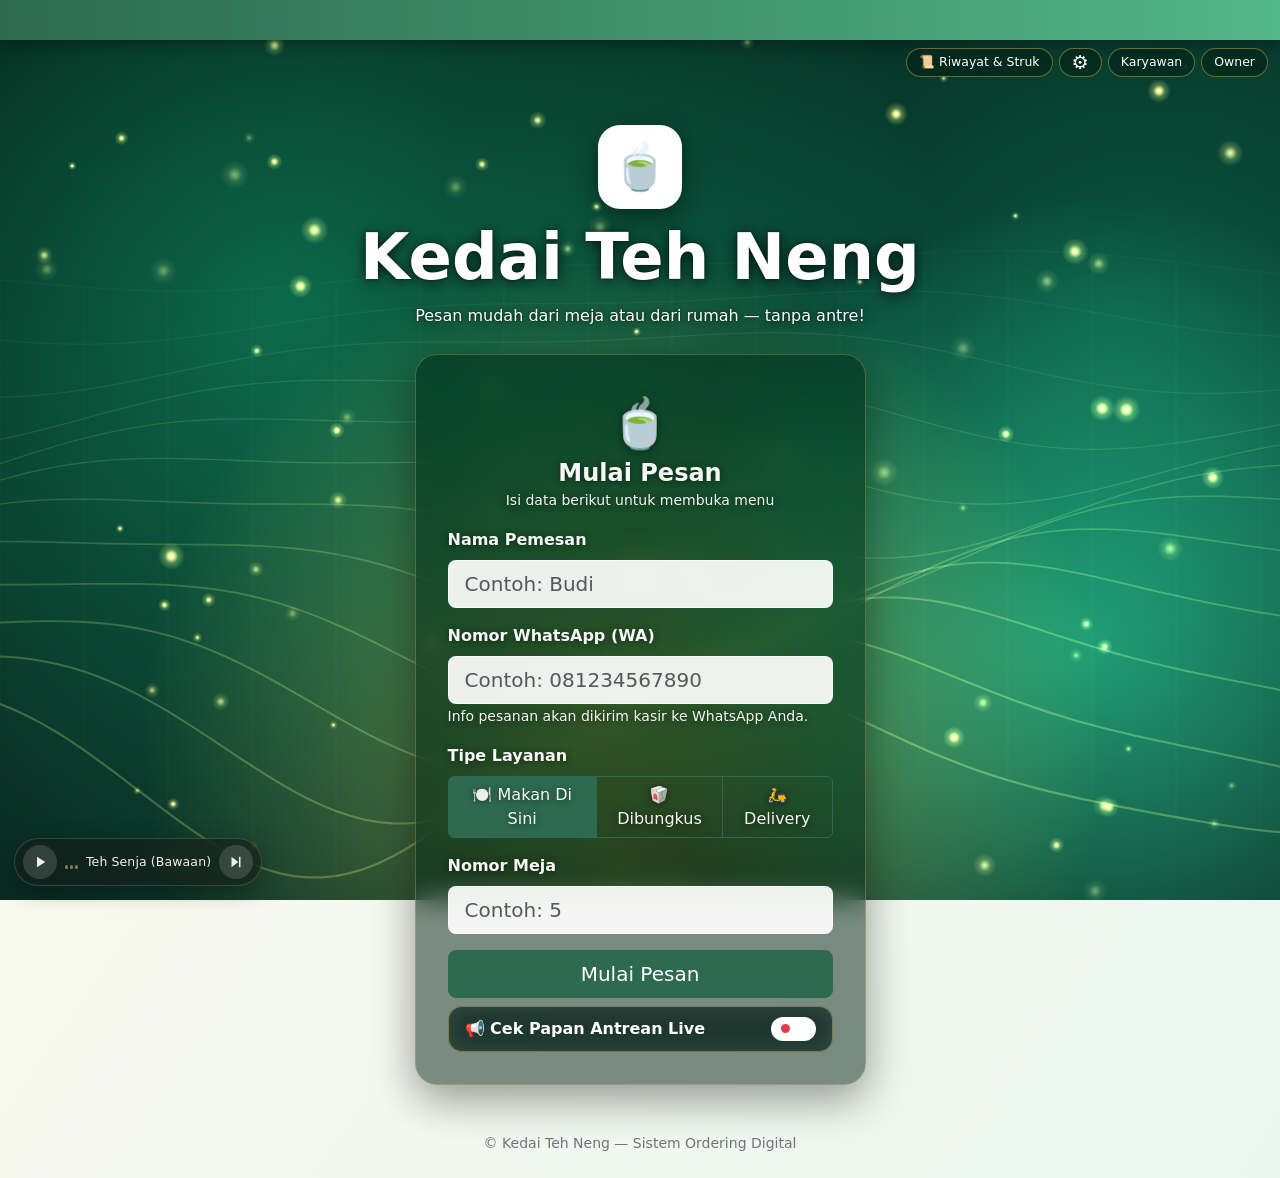
<file: pembeli.html>
<!DOCTYPE html>
<html lang="id" data-bs-theme="light">
<head>
  <meta charset="UTF-8">
  <meta name="viewport" content="width=device-width, initial-scale=1">
  <title>Pesan Menu - Kedai Teh Neng</title>
  <script>
    try { document.documentElement.setAttribute('data-bs-theme', localStorage.getItem('kt3_theme') || 'light'); } catch (e) {}
  </script>
  <link href="https://cdn.jsdelivr.net/npm/bootstrap@5.3.3/dist/css/bootstrap.min.css" rel="stylesheet">
  <link rel="stylesheet" href="css/style.css">
</head>
<body class="page-portal">

  <div class="bg-anim" aria-hidden="true"></div>

  <div class="marquee-bar"><span data-running-text></span></div>

  <nav class="navbar navbar-teh sticky-top">
    <div class="container">
      <span class="navbar-brand fw-bold mb-0 d-flex align-items-center gap-2">
        <span data-store-logo="store-logo"></span>
        <span class="brand-name" data-store-name>Kedai Teh Neng</span>
      </span>
      <div class="d-flex align-items-center gap-2 flex-wrap justify-content-end">
        <span class="name-badge" id="namaBadge">-</span>
        <span class="table-badge" id="layananBadge">-</span>
        <button type="button" class="btn btn-sm btn-warning" id="btnRiwayat">📜 Riwayat Saya</button>
        <button type="button" class="btn btn-sm btn-outline-light gear-btn" aria-label="Pengaturan" title="Pengaturan"><span class="gear-icon">⚙️</span></button>
        <a href="index.html" class="btn btn-sm btn-light">Keluar</a>
      </div>
    </div>
  </nav>

  <main class="container py-4">
    <div class="search-box mb-3">
      <div class="input-group">
        <span class="input-group-text">🔍</span>
        <input type="search" id="searchInput" class="form-control form-control-lg" placeholder="Cari menu atau topping seblak… (contoh: ceker)" autocomplete="off">
      </div>
    </div>

    <div class="cat-scroll" id="catBar"></div>
    <div id="catalog"></div>
  </main>

  <button class="btn btn-teh cart-float fw-bold" data-bs-toggle="offcanvas" data-bs-target="#cartCanvas">
    🛒 Keranjang <span class="badge bg-warning text-dark" id="cartBadge">0</span>
  </button>

  <div class="offcanvas offcanvas-end" tabindex="-1" id="cartCanvas" style="width:480px; max-width:100%;">
    <div class="offcanvas-header border-bottom">
      <h5 class="offcanvas-title">Keranjang &amp; Checkout</h5>
      <button type="button" class="btn-close" data-bs-dismiss="offcanvas"></button>
    </div>
    <div class="offcanvas-body">
      <p class="small text-secondary mb-2">Atur opsi &amp; catatan untuk setiap porsi / gelas secara terpisah.</p>
      <div id="cartItems"></div>
      <hr>
      <div class="d-flex justify-content-between fs-5 fw-bold mb-3">
        <span>Total</span><span id="cartTotal" class="price">Rp 0</span>
      </div>

      <form id="orderForm">
        <div class="mb-3">
          <label class="form-label fw-semibold">Catatan Umum Pesanan (opsional)</label>
          <textarea id="catatan" class="form-control" rows="2" placeholder="Contoh: tolong disajikan bersamaan"></textarea>
        </div>

        <label class="form-label fw-semibold">Metode Pembayaran</label>
        <div class="alert alert-warning py-2 small d-none" id="deliveryNote">
          🛵 Pesanan Delivery wajib dibayar melalui Transfer QRIS.
        </div>
        <div class="form-check">
          <input class="form-check-input" type="radio" name="metode" id="bayarTunai" value="tunai" checked>
          <label class="form-check-label" for="bayarTunai">Bayar Tunai di Kasir</label>
        </div>
        <div class="form-check mb-2">
          <input class="form-check-input" type="radio" name="metode" id="bayarQris" value="qris">
          <label class="form-check-label" for="bayarQris">Transfer QRIS</label>
        </div>

        <div id="qrisBox" class="d-none text-center border rounded p-3 mb-3">
          <p class="small mb-2">Scan QRIS berikut, lalu upload bukti transfer:</p>
          <img id="qrisImg" class="qris-img mb-2" alt="QRIS Toko">
          <div class="fw-bold mb-2">Nominal: <span id="qrisNominal" class="price"></span></div>
          <input type="file" id="buktiFile" class="form-control" accept="image/*">
          <img id="buktiPreview" class="img-fluid rounded mt-2 d-none" alt="Preview bukti">
        </div>

        <button type="submit" class="btn btn-teh w-100 btn-lg">Kirim Pesanan</button>
      </form>
    </div>
  </div>

  <div class="modal fade" id="modalSukses" tabindex="-1" data-bs-backdrop="static">
    <div class="modal-dialog modal-dialog-centered">
      <div class="modal-content text-center p-4 position-relative">
        <button type="button" class="modal-x" data-bs-dismiss="modal" aria-label="Tutup" title="Tutup">&times;</button>
        <div style="font-size:4rem">✅</div>
        <h4 class="fw-bold">Pesanan Terkirim!</h4>
        <p class="mb-1">Nomor Pesanan: <strong id="sukses-no"></strong></p>
        <p class="text-secondary" id="sukses-info"></p>
        <div class="d-grid gap-2">
          <button class="btn btn-teh" onclick="downloadReceiptPng(lastOrderId)">📥 Download Struk (Foto PNG)</button>
          <button class="btn btn-outline-teh" onclick="lihatStrukBaru()">🧾 Lihat &amp; Download / Cetak Struk</button>
          <button class="btn btn-outline-secondary" data-bs-dismiss="modal">Pesan Lagi</button>
        </div>
      </div>
    </div>
  </div>

  <div class="print-only" id="receiptArea"></div>

  <script src="https://cdn.jsdelivr.net/npm/bootstrap@5.3.3/dist/js/bootstrap.bundle.min.js"></script>
  <script src="js/script.js"></script>
  <script>
    const params = new URLSearchParams(window.location.search);
    const namaPemesan = (params.get('nama') || '').trim();
    const waPemesan = normalizeWa(params.get('wa') || '');
    const tipeKey = params.get('tipe') || '';
    const tipeLabel = SERVICE_TYPES[tipeKey];
    const meja = (params.get('meja') || '').trim();
    const alamat = (params.get('alamat') || '').trim();
    const isDelivery = tipeKey === 'delivery';

    const dataValid = namaPemesan && validWa(waPemesan) && tipeLabel && (isDelivery ? alamat : meja);
    if (!dataValid) {
      alert('Data pemesan belum lengkap. Silakan isi form di halaman utama.');
      window.location.href = 'index.html';
    }
    document.getElementById('namaBadge').textContent = '👤 ' + namaPemesan;
    document.getElementById('layananBadge').textContent = isDelivery ? '🛵 Delivery' : (tipeLabel + ' • Meja ' + meja);

    let kategoriAktif = MENU_CATEGORIES[0];
    let buktiData = '';
    let lastOrderId = null;
    const selectedTop = new Set();

    const searchInput = document.getElementById('searchInput');
    searchInput.addEventListener('input', renderCatalog);

    document.getElementById('btnRiwayat').addEventListener('click', () => {
      openHistory({ nama: namaPemesan, kontak: waPemesan, locked: true });
    });

    function renderCategories() {
      document.getElementById('catBar').innerHTML = MENU_CATEGORIES.map(k => `
        <button class="btn btn-outline-teh ${k === kategoriAktif ? 'active' : ''}" data-kat="${esc(k)}">${esc(k)}</button>`).join('');
    }
    document.getElementById('catBar').addEventListener('click', e => {
      const b = e.target.closest('button[data-kat]');
      if (!b) return;
      kategoriAktif = b.dataset.kat;
      searchInput.value = '';
      renderCategories();
      renderCatalog();
    });

    function stokLabelHtml(m) {
      const s = getStok(m);
      if (!isAktif(m)) return '<span class="badge bg-secondary">Nonaktif</span>';
      if (s <= 0) return '<span class="badge bg-danger">Habis</span>';
      return `<small class="${s <= LOW_STOCK ? 'text-danger fw-semibold' : 'text-secondary'}">Stok: ${s}</small>`;
    }

    function menuGridHtml(list) {
      return '<div class="row g-3">' + list.map(m => {
        const stok = getStok(m);
        const tersisa = stokTersisa(m.id);
        const aktif = isAktif(m);
        const btnLabel = !aktif ? 'Nonaktif' : stok <= 0 ? 'Habis' : (tersisa <= 0 ? 'Maks. di keranjang' : '+ Tambah');
        return `
        <div class="col-6 col-md-4 col-lg-3">
          <div class="card menu-card ${stok <= 0 || !aktif ? 'soldout' : ''}">
            <img src="${esc(m.foto || placeholderImg(m.nama))}" data-name="${esc(m.nama)}" alt="${esc(m.nama)}">
            <div class="card-body d-flex flex-column">
              <h6 class="card-title fw-bold mb-1">${esc(m.nama)}</h6>
              <div class="d-flex justify-content-between align-items-center">
                <small class="text-secondary">${esc(m.kategori)}</small>
                ${stokLabelHtml(m)}
              </div>
              <div class="price my-2">${rupiah(m.harga)}</div>
              <button class="btn ${tersisa <= 0 ? 'btn-secondary' : 'btn-teh'} btn-sm mt-auto" ${tersisa <= 0 ? 'disabled' : ''}
                      onclick="tambah(${m.id}, this)">${btnLabel}</button>
            </div>
          </div>
        </div>`;
      }).join('') + '</div>';
    }

    function toppingItemHtml(t) {
      const sel = selectedTop.has(t.id);
      const stok = getStok(t);
      const dis = stokTersisa(t.id) <= 0;
      return `
        <label class="topping-item ${sel ? 'checked' : ''} ${dis ? 'disabled' : ''}" for="tp${t.id}">
          <span class="d-flex align-items-center gap-2">
            <input type="checkbox" class="form-check-input mt-0" id="tp${t.id}" ${sel ? 'checked' : ''} ${dis ? 'disabled' : ''}
                   onchange="toggleTop(${t.id}, this.checked)">
            <span>
              <span class="d-block">${esc(t.nama)}</span>
              ${stok <= 0 && isAktif(t) ? '<span class="badge bg-danger">Habis</span>' : stokLabelHtml(t)}
            </span>
          </span>
          <small class="price">${rupiah(t.harga)}</small>
        </label>`;
    }

    function seblakTotal() {
      const all = getMenu();
      let total = getSeblakBase();
      selectedTop.forEach(id => { const t = all.find(m => m.id === id); if (t) total += t.harga; });
      return total;
    }

    function seblakFooterHtml() {
      return `
        <div class="d-flex flex-wrap justify-content-between align-items-center gap-2">
          <div>
            <div class="small text-secondary">Harga 1 mangkuk seblak</div>
            <div class="fs-4 price" id="seblakHarga">${rupiah(seblakTotal())}</div>
            <div class="small text-secondary" id="seblakJumlah">${selectedTop.size} topping dipilih</div>
          </div>
          <button class="btn btn-teh btn-lg" onclick="tambahSeblak(this)">+ Tambah Seblak</button>
        </div>`;
    }

    function toggleTop(id, checked) {
      if (checked) selectedTop.add(id); else selectedTop.delete(id);
      const cb = document.getElementById('tp' + id);
      if (cb) cb.closest('.topping-item').classList.toggle('checked', checked);
      const h = document.getElementById('seblakHarga');
      if (h) h.textContent = rupiah(seblakTotal());
      const j = document.getElementById('seblakJumlah');
      if (j) j.textContent = selectedTop.size + ' topping dipilih';
    }

    function tambahSeblak(btn) {
      if (!selectedTop.size) { alert('Pilih minimal satu topping seblak.'); return; }
      const err = cartAddSeblak([...selectedTop]);
      if (err) { alert(err); return; }
      selectedTop.clear();
      renderCart();
      flyToCart(btn, '🌶️ +1 Seblak');
    }

    function renderSeblak(box) {
      const tops = getMenuByCategory(TOPPING_CAT);
      const groups = {};
      tops.forEach(t => { (groups[t.harga] = groups[t.harga] || []).push(t); });
      const prices = Object.keys(groups).map(Number).sort((a, b) => a - b);
      const base = getSeblakBase();
      box.innerHTML = `
        <div class="seblak-panel">
          <h5 class="fw-bold text-center mb-1">🌶️ TOPPING SEBLAK PRASMANAN</h5>
          <p class="text-center text-secondary small mb-2">
            Centang topping favoritmu, lalu tekan "Tambah Seblak". Level pedas, rasa &amp; catatan diatur di keranjang.
            ${base > 0 ? `<br>Harga dasar (bumbu &amp; kuah): <strong>${rupiah(base)}</strong>` : ''}
          </p>
          ${prices.length ? prices.map(h => `
            <div class="price-group-title">Harga ${rupiah(h)}</div>
            <div class="row g-2">
              ${groups[h].map(t => `<div class="col-6 col-md-4 col-lg-3">${toppingItemHtml(t)}</div>`).join('')}
            </div>`).join('') : '<p class="text-center text-secondary">Belum ada topping.</p>'}
          <hr>
          ${seblakFooterHtml()}
        </div>`;
    }

    function renderSearch(box, q) {
      const ql = q.toLowerCase();
      const menus = getMenu().filter(m => m.kategori !== TOPPING_CAT &&
        (m.nama.toLowerCase().includes(ql) || (ql.length >= 3 && m.kategori.toLowerCase().includes(ql))));
      const tops = getMenuByCategory(TOPPING_CAT).filter(t =>
        t.nama.toLowerCase().includes(ql) || (ql.length >= 3 && TOPPING_CAT.toLowerCase().includes(ql)));

      let html = '';
      if (menus.length) html += '<h6 class="fw-bold mb-2">Menu</h6>' + menuGridHtml(menus);
      if (tops.length) {
        html += `
          <div class="seblak-panel mt-3">
            <h6 class="fw-bold">🌶️ Topping Seblak Prasmanan</h6>
            <div class="row g-2 mb-2">
              ${tops.map(t => `<div class="col-6 col-md-4 col-lg-3">${toppingItemHtml(t)}</div>`).join('')}
            </div>
            <hr>
            ${seblakFooterHtml()}
          </div>`;
      }
      if (!menus.length && !tops.length) {
        html = `<p class="text-center text-secondary my-5">Tidak ada menu yang cocok dengan "<strong>${esc(q)}</strong>".</p>`;
      }
      box.innerHTML = html;
    }

    function renderCatalog() {
      [...selectedTop].forEach(id => { if (stokTersisa(id) <= 0) selectedTop.delete(id); });

      const box = document.getElementById('catalog');
      const q = searchInput.value.trim();
      if (q) { renderSearch(box, q); return; }
      if (kategoriAktif === SEBLAK_CAT) { renderSeblak(box); return; }
      const list = getMenuByCategory(kategoriAktif);
      box.innerHTML = list.length ? menuGridHtml(list)
        : '<p class="text-center text-secondary my-5">Belum ada menu pada kategori ini.</p>';
    }

    function tambah(id, btn) {
      const err = cartAddMenu(id);
      if (err) { alert(err); renderCart(); return; }
      renderCart();
      const m = getMenu().find(x => x.id === id);
      const nama = m ? (m.nama.length > 18 ? m.nama.slice(0, 17) + '…' : m.nama) : 'Menu';
      flyToCart(btn, '🛒 +1 ' + nama);
    }
    function ubah(i, d) {
      const err = cartChangeAt(i, d);
      if (err) alert(err);
      renderCart();
    }
    function setOpt(i, field, v) { cartSetOption(i, field, v); }

    function optionsHtml(list, selected) {
      return list.map(o => `<option value="${o}" ${o === selected ? 'selected' : ''}>${o}</option>`).join('');
    }

    function notePlaceholder(c) {
      return c.isDrink
        ? 'Catatan minuman (mis: es sedikit, gula dipisah, hangat)'
        : 'Catatan makanan (mis: tanpa daun bawang, kuah banyak, jangan terlalu asin)';
    }

    function renderCart() {
      document.getElementById('cartBadge').textContent = cartCount();
      document.getElementById('cartTotal').textContent = rupiah(cartTotal());
      document.getElementById('qrisNominal').textContent = rupiah(cartTotal());
      const box = document.getElementById('cartItems');
      if (!cart.length) {
        box.innerHTML = '<p class="text-center text-secondary my-4">Keranjang masih kosong.</p>';
      } else {
        box.innerHTML = cart.map((c, i) => `
        <div class="cart-line border rounded p-2 mb-2">
          <div class="d-flex justify-content-between align-items-start">
            <div class="me-2">
              <div class="fw-semibold">${esc(c.nama)}</div>
              ${c.toppings.length ? `<small class="text-secondary d-block">${esc(c.toppings.join(', '))}</small>` : ''}
              <small class="price">${rupiah(c.harga)}</small>
            </div>
            <div class="d-flex align-items-center gap-2">
              <button type="button" class="btn btn-outline-danger qty-btn" onclick="ubah(${i}, -1)">−</button>
              <span class="fw-bold">${c.qty}</span>
              <button type="button" class="btn btn-outline-success qty-btn" onclick="ubah(${i}, 1)">+</button>
            </div>
          </div>

          ${c.custom ? `
          <div class="row g-1 mt-1">
            <div class="col-6">
              <select class="form-select form-select-sm" onchange="setOpt(${i}, 'pedas', this.value)" aria-label="Level pedas">
                ${optionsHtml(PEDAS_OPTIONS, c.pedas)}
              </select>
            </div>
            <div class="col-6">
              <select class="form-select form-select-sm" onchange="setOpt(${i}, 'rasa', this.value)" aria-label="Rasa dan tekstur">
                ${optionsHtml(RASA_OPTIONS, c.rasa)}
              </select>
            </div>
          </div>` : ''}

          ${c.isDrink ? `
          <div class="mt-1">
            <select class="form-select form-select-sm" onchange="setOpt(${i}, 'suhu', this.value)" aria-label="Suhu minuman">
              ${SUHU_OPTIONS.map(s => `<option value="${s.v}" ${s.v === c.suhu ? 'selected' : ''}>${s.label}</option>`).join('')}
            </select>
          </div>` : ''}

          <input type="text" class="form-control form-control-sm mt-1" maxlength="80"
                 placeholder="${notePlaceholder(c)}"
                 value="${esc(c.catatan)}" oninput="setOpt(${i}, 'catatan', this.value)">
        </div>`).join('');
      }
      renderCatalog();
    }

    function updatePaymentUI() {
      const isQris = document.getElementById('bayarQris').checked;
      document.getElementById('qrisBox').classList.toggle('d-none', !isQris);
      if (isQris) document.getElementById('qrisImg').src = getQris();
    }
    document.querySelectorAll('input[name="metode"]').forEach(r => r.addEventListener('change', updatePaymentUI));

    if (isDelivery) {
      document.getElementById('bayarTunai').disabled = true;
      document.getElementById('bayarQris').checked = true;
      document.getElementById('deliveryNote').classList.remove('d-none');
    }
    updatePaymentUI();

    document.getElementById('buktiFile').addEventListener('change', function () {
      const f = this.files[0];
      if (!f) return;
      compressImage(f, 700, data => {
        buktiData = data;
        const p = document.getElementById('buktiPreview');
        p.src = data;
        p.classList.remove('d-none');
      });
    });

    document.getElementById('orderForm').addEventListener('submit', function (e) {
      e.preventDefault();
      if (!cart.length) { alert('Keranjang masih kosong!'); return; }
      const metode = isDelivery ? 'qris' : document.querySelector('input[name="metode"]:checked').value;
      if (metode === 'qris' && !buktiData) {
        alert('Silakan upload foto bukti transfer QRIS.');
        return;
      }

      const res = placeOrder({
        nama: namaPemesan,
        wa: waPemesan,
        tipe: tipeLabel,
        meja: isDelivery ? '' : meja,
        alamat: isDelivery ? alamat : '',
        hp: isDelivery ? waPemesan : '',
        catatan: document.getElementById('catatan').value.trim(),
        items: cart.map(c => ({
          nama: c.nama, harga: c.harga, qty: c.qty,
          toppings: [...c.toppings],
          pedas: c.custom ? c.pedas : '',
          rasa: c.custom ? c.rasa : '',
          suhu: c.isDrink ? c.suhu : '',
          catatan: (c.catatan || '').trim()
        })),
        total: cartTotal(),
        metode: metode,
        bukti: metode === 'qris' ? buktiData : ''
      }, cart);

      if (!res.ok) { alert(res.error); renderCart(); return; }
      const order = res.order;

      lastOrderId = order.id;
      cart = []; buktiData = '';
      document.getElementById('catatan').value = '';
      document.getElementById('buktiFile').value = '';
      document.getElementById('buktiPreview').classList.add('d-none');
      renderCart();
      bootstrap.Offcanvas.getOrCreateInstance(document.getElementById('cartCanvas')).hide();

      document.getElementById('sukses-no').textContent = '#' + String(order.no).padStart(3, '0');
      document.getElementById('sukses-info').textContent =
        isDelivery ? 'Bukti transfer diterima. Pesanan akan diantar ke alamat Anda.'
        : metode === 'tunai' ? 'Silakan lakukan pembayaran tunai di kasir. Pesanan Anda sedang diproses.'
        : 'Bukti transfer diterima. Pesanan Anda sedang diproses.';
      bootstrap.Modal.getOrCreateInstance(document.getElementById('modalSukses')).show();
    });

    function lihatStrukBaru() {
      const el = document.getElementById('modalSukses');
      el.addEventListener('hidden.bs.modal', function () {
        openHistory({ nama: namaPemesan, kontak: waPemesan, locked: true, orderId: lastOrderId });
      }, { once: true });
      bootstrap.Modal.getInstance(el).hide();
    }

    window.addEventListener('storage', function (e) {
      if (e.key === KEYS.menu) { renderCart(); renderCatalog(); }
    });

    renderCategories();
    renderCart();
  </script>
</body>
</html>
</file>
<file: css/style.css>
:root {
  --green: #2d6a4f;
  --green-light: #52b788;
  --green-pale: #e9f7ef;
  --page-bg: #fffaf0;
  --accent: #f4a261;
  --title-color: #2d6a4f;
}
[data-bs-theme="dark"] {
  --green-pale: rgba(82, 183, 136, .16);
  --page-bg: #121a16;
  --title-color: #74d3a4;
}

body {
  font-family: 'Segoe UI', system-ui, -apple-system, sans-serif;
  background: var(--page-bg);
  min-height: 100vh;
  transition: background .25s ease, color .25s ease;
}

.marquee-bar {
  background: linear-gradient(90deg, var(--green), var(--green-light));
  color: #fff;
  overflow: hidden;
  white-space: nowrap;
  padding: 8px 0;
  font-weight: 600;
}
.marquee-bar span {
  display: inline-block;
  padding-left: 100%;
  animation: marquee 24s linear infinite;
}
.marquee-bar:hover span { animation-play-state: paused; }
@keyframes marquee {
  0%   { transform: translateX(0); }
  100% { transform: translateX(-100%); }
}

body.page-portal {
  background: linear-gradient(125deg, #fffaf0, #e9f7ef, #fff3e0, #e4f4ea);
  background-size: 320% 320%;
  animation: bgShift 48s ease-in-out infinite;
}
[data-bs-theme="dark"] body.page-portal {
  background: linear-gradient(125deg, #121a16, #14261d, #1a1f18, #112419);
  background-size: 320% 320%;
}
@keyframes bgShift {
  0%   { background-position: 0% 50%; }
  50%  { background-position: 100% 50%; }
  100% { background-position: 0% 50%; }
}

.bg-anim {
  position: fixed;
  inset: 0;
  overflow: hidden;
  z-index: -1;
  pointer-events: none;
}
.top-login {
  display: flex;
  flex-wrap: wrap;
  justify-content: flex-end;
  align-items: center;
  gap: 6px;
  padding: 8px 12px;
}
.top-login .btn { font-size: .78rem; padding: 4px 12px; border-radius: 20px; white-space: nowrap; }

.store-logo {
  width: 36px;
  height: 36px;
  object-fit: contain;
  border-radius: 10px;
  background: #fff;
  flex: 0 0 auto;
}
.store-logo-emoji {
  display: inline-flex;
  align-items: center;
  justify-content: center;
  font-size: 1.35rem;
  line-height: 1;
  font-weight: 700;
  color: var(--green);
  overflow: hidden;
}
.store-logo-hero { width: 84px; height: 84px; border-radius: 22px; box-shadow: 0 6px 18px rgba(45, 106, 79, .22); }
.store-logo-hero.store-logo-emoji { font-size: 2.8rem; }
.hero-logo { display: flex; justify-content: center; margin-bottom: 10px; }
.logo-preview-box {
  display: flex;
  align-items: center;
  justify-content: center;
  padding: 16px;
  border: 2px dashed var(--green-light);
  border-radius: 16px;
  background: var(--green-pale);
}
.brand-name { overflow: hidden; text-overflow: ellipsis; white-space: nowrap; max-width: 46vw; }

.btn-queue {
  display: flex;
  align-items: center;
  justify-content: space-between;
  gap: 10px;
  padding: 10px 16px;
  border-radius: 14px;
  font-weight: 600;
  color: var(--green);
  background: var(--green-pale);
  border: 1px solid var(--green-light);
  transition: transform .15s ease, box-shadow .15s ease;
}
[data-bs-theme="dark"] .btn-queue { color: #74d3a4; }
.btn-queue:hover, .btn-queue:focus-visible {
  color: var(--green);
  background: var(--green-pale);
  border-color: var(--green);
  transform: translateY(-2px);
  box-shadow: 0 6px 16px rgba(45, 106, 79, .2);
}
[data-bs-theme="dark"] .btn-queue:hover { color: #74d3a4; }
.queue-pill {
  display: inline-flex;
  align-items: center;
  gap: 6px;
  padding: 2px 10px;
  border-radius: 20px;
  background: var(--bs-body-bg);
  font-size: .85rem;
}
.live-dot {
  display: inline-block;
  width: 9px;
  height: 9px;
  border-radius: 50%;
  background: #e63946;
  animation: livePulse 1.6s ease-out infinite;
}
@keyframes livePulse {
  0%   { box-shadow: 0 0 0 0 rgba(230, 57, 70, .6); }
  70%  { box-shadow: 0 0 0 8px rgba(230, 57, 70, 0); }
  100% { box-shadow: 0 0 0 0 rgba(230, 57, 70, 0); }
}

.queue-section-title {
  display: flex;
  align-items: center;
  justify-content: space-between;
  font-weight: 700;
  margin-bottom: 8px;
  color: var(--title-color);
}
.queue-row {
  display: flex;
  align-items: center;
  gap: 12px;
  padding: 10px 12px;
  margin-bottom: 8px;
  border-radius: 14px;
  background: var(--bs-tertiary-bg);
  border-left: 5px solid #ffc107;
}
.queue-row.done { border-left-color: #198754; opacity: .85; }
.queue-no { font-size: 1.25rem; font-weight: 800; color: var(--title-color); min-width: 62px; }
.queue-info { flex: 1 1 auto; min-width: 0; }
.queue-name { font-weight: 600; overflow: hidden; text-overflow: ellipsis; white-space: nowrap; }
.queue-svc { font-size: .8rem; color: var(--bs-secondary-color); }

.bg-anim .bg-canvas {
  position: absolute;
  inset: 0;
  width: 100%;
  height: 100%;
  display: block;
}

body.page-portal.bg-emerald,
body.page-portal.bg-neon,
body.page-portal.bg-matcha,
body.page-portal.bg-espresso { animation: none; }
body.page-portal.bg-image { animation: none; background: #14110f; }

.bg-anim .wallpaper {
  position: absolute;
  inset: 0;
  background-size: cover;
  background-position: center;
  background-repeat: no-repeat;
  filter: saturate(1.08) contrast(1.03);
}
.bg-anim .wallpaper-dim {
  position: absolute;
  inset: 0;
  background: linear-gradient(
    to bottom,
    rgba(6, 10, 8, calc(var(--wp-dim, .18) * 1.1)),
    rgba(6, 10, 8, calc(var(--wp-dim, .18) * .55)) 45%,
    rgba(6, 10, 8, calc(var(--wp-dim, .18) * 1.6))
  );
}

body.bg-glass-dark .hero h1,
body.bg-glass-dark .hero p,
body.bg-glass-dark .hero .text-secondary {
  color: #fff !important;
  text-shadow: 0 2px 14px rgba(0, 0, 0, .7), 0 0 3px rgba(0, 0, 0, .55);
}
body.bg-glass-dark .store-logo-hero { box-shadow: 0 8px 26px rgba(0, 0, 0, .45); }
body.bg-glass-dark .top-login .btn {
  color: #fff;
  border-color: rgba(255, 255, 255, .5);
  background: rgba(8, 12, 10, .42);
  backdrop-filter: blur(12px) saturate(130%);
  -webkit-backdrop-filter: blur(12px) saturate(130%);
}
body.bg-glass-dark .top-login .btn:hover { background: rgba(8, 12, 10, .62); }
body.bg-glass-dark .start-card {
  background: rgba(10, 14, 12, .4);
  border: 1px solid rgba(255, 255, 255, .26);
  box-shadow: 0 14px 44px rgba(0, 0, 0, .4);
  backdrop-filter: blur(18px) saturate(140%);
  -webkit-backdrop-filter: blur(18px) saturate(140%);
  color: #fff;
}
body.bg-glass-dark .start-card label,
body.bg-glass-dark .start-card h4,
body.bg-glass-dark .start-card h5,
body.bg-glass-dark .start-card small,
body.bg-glass-dark .start-card .text-secondary,
body.bg-glass-dark .start-card .form-text {
  color: rgba(255, 255, 255, .96) !important;
  text-shadow: 0 1px 6px rgba(0, 0, 0, .5);
}
body.bg-glass-dark .start-card .form-control,
body.bg-glass-dark .start-card .form-select {
  background: rgba(255, 255, 255, .92);
  color: #212529;
  border-color: rgba(255, 255, 255, .6);
}
body.bg-glass-dark .start-card .btn-outline-success,
body.bg-glass-dark .start-card .btn-outline-secondary,
body.bg-glass-dark .start-card .btn-outline-primary {
  color: #fff;
  border-color: rgba(255, 255, 255, .65);
}
body.bg-glass-dark .btn-queue {
  color: #fff;
  background: rgba(10, 14, 12, .42);
  border-color: rgba(255, 255, 255, .45);
  backdrop-filter: blur(12px);
  -webkit-backdrop-filter: blur(12px);
}
body.bg-glass-dark .btn-queue:hover { color: #fff; background: rgba(10, 14, 12, .62); }
body.bg-glass-dark .marquee-bar { box-shadow: 0 4px 18px rgba(0, 0, 0, .35); }
body.bg-glass-dark main,
body.bg-glass-dark main h1,
body.bg-glass-dark main h2,
body.bg-glass-dark main h3,
body.bg-glass-dark main h4,
body.bg-glass-dark main h5,
body.bg-glass-dark main h6 { color: #fff; text-shadow: 0 1px 8px rgba(0, 0, 0, .5); }
body.bg-glass-dark main .text-secondary,
body.bg-glass-dark main small { color: rgba(255, 255, 255, .85) !important; }
body.bg-glass-dark main .card {
  background: rgba(10, 14, 12, .46);
  border: 1px solid rgba(255, 255, 255, .22);
  color: #fff;
  backdrop-filter: blur(14px) saturate(130%);
  -webkit-backdrop-filter: blur(14px) saturate(130%);
}
body.bg-glass-dark main .price { color: #9be8c0; }
body.bg-glass-dark main .btn-outline-success,
body.bg-glass-dark main .btn-outline-secondary,
body.bg-glass-dark main .btn-outline-primary { color: #fff; border-color: rgba(255, 255, 255, .6); }

body.bg-glass-light .hero h1,
body.bg-glass-light .hero p,
body.bg-glass-light .hero .text-secondary {
  color: #12201a !important;
  text-shadow: 0 1px 10px rgba(255, 255, 255, .75);
}
body.bg-glass-light .store-logo-hero { box-shadow: 0 8px 26px rgba(0, 0, 0, .25); }
body.bg-glass-light .top-login .btn {
  color: #12201a;
  border-color: rgba(18, 32, 26, .35);
  background: rgba(255, 255, 255, .6);
  backdrop-filter: blur(12px) saturate(130%);
  -webkit-backdrop-filter: blur(12px) saturate(130%);
}
body.bg-glass-light .top-login .btn:hover { background: rgba(255, 255, 255, .85); }
body.bg-glass-light .start-card {
  background: rgba(255, 255, 255, .58);
  border: 1px solid rgba(255, 255, 255, .75);
  box-shadow: 0 14px 44px rgba(0, 0, 0, .2);
  backdrop-filter: blur(18px) saturate(140%);
  -webkit-backdrop-filter: blur(18px) saturate(140%);
  color: #12201a;
}
body.bg-glass-light .start-card label,
body.bg-glass-light .start-card h4,
body.bg-glass-light .start-card h5,
body.bg-glass-light .start-card small,
body.bg-glass-light .start-card .text-secondary,
body.bg-glass-light .start-card .form-text {
  color: #12201a !important;
  text-shadow: none;
}
body.bg-glass-light .start-card .form-control,
body.bg-glass-light .start-card .form-select {
  background: rgba(255, 255, 255, .95);
  color: #212529;
  border-color: rgba(18, 32, 26, .25);
}
body.bg-glass-light .start-card .btn-outline-success,
body.bg-glass-light .start-card .btn-outline-secondary,
body.bg-glass-light .start-card .btn-outline-primary { color: #12201a; border-color: rgba(18, 32, 26, .45); }
body.bg-glass-light .btn-queue {
  color: #12201a;
  background: rgba(255, 255, 255, .62);
  border-color: rgba(18, 32, 26, .3);
  backdrop-filter: blur(12px);
  -webkit-backdrop-filter: blur(12px);
}
body.bg-glass-light .btn-queue:hover { color: #12201a; background: rgba(255, 255, 255, .88); }
body.bg-glass-light .marquee-bar { box-shadow: 0 4px 18px rgba(0, 0, 0, .2); }
body.bg-glass-light main,
body.bg-glass-light main h1,
body.bg-glass-light main h2,
body.bg-glass-light main h3,
body.bg-glass-light main h4,
body.bg-glass-light main h5,
body.bg-glass-light main h6 { color: #12201a; text-shadow: 0 1px 8px rgba(255, 255, 255, .6); }
body.bg-glass-light main .text-secondary,
body.bg-glass-light main small { color: rgba(18, 32, 26, .8) !important; }
body.bg-glass-light main .card {
  background: rgba(255, 255, 255, .62);
  border: 1px solid rgba(255, 255, 255, .8);
  color: #12201a;
  backdrop-filter: blur(14px) saturate(130%);
  -webkit-backdrop-filter: blur(14px) saturate(130%);
}
body.bg-glass-light main .btn-outline-success,
body.bg-glass-light main .btn-outline-secondary,
body.bg-glass-light main .btn-outline-primary { color: #12201a; border-color: rgba(18, 32, 26, .45); }

body.bg-espresso .start-card,
body.bg-espresso main .card { background: rgba(48, 27, 15, .48); border-color: rgba(255, 214, 170, .28); }
body.bg-espresso .top-login .btn,
body.bg-espresso .btn-queue { background: rgba(48, 27, 15, .5); border-color: rgba(255, 214, 170, .4); }
body.bg-emerald .start-card,
body.bg-emerald main .card { background: rgba(3, 30, 22, .5); border-color: rgba(226, 190, 90, .32); }
body.bg-emerald .top-login .btn,
body.bg-emerald .btn-queue { background: rgba(3, 30, 22, .55); border-color: rgba(226, 190, 90, .45); }

.bg-options { display: grid; gap: 8px; }
.bg-option {
  display: flex;
  align-items: center;
  gap: 12px;
  padding: 10px 12px;
  border: 2px solid var(--bs-border-color);
  border-radius: 14px;
  cursor: pointer;
  transition: border-color .15s ease, background .15s ease, transform .15s ease;
}
.bg-option:hover { transform: translateY(-1px); border-color: var(--green-light); }
.bg-option.active { border-color: var(--green); background: var(--green-pale); }
[data-bs-theme="dark"] .bg-option.active { background: rgba(82, 183, 136, .14); }
.bg-option:focus-within { outline: 2px solid var(--green-light); outline-offset: 2px; }
.bg-text { display: flex; flex-direction: column; min-width: 0; line-height: 1.25; }
.bg-text small { color: var(--bs-secondary-color); }
.bg-swatch {
  flex: 0 0 auto;
  width: 54px;
  height: 54px;
  border-radius: 12px;
  border: 1px solid rgba(0, 0, 0, .1);
}
.bg-swatch-emerald { background: radial-gradient(circle at 30% 30%, rgba(212, 175, 55, .9) 0 7%, transparent 8%), radial-gradient(circle at 75% 70%, #10b981, transparent 60%), linear-gradient(135deg, #03130d, #0a2b22); }
.bg-swatch-neon { background: linear-gradient(transparent 55%, rgba(255, 60, 214, .55) 56% 58%, transparent 59%), linear-gradient(120deg, transparent 30%, #00f0ff 31% 34%, transparent 35%), linear-gradient(135deg, #04070f, #1a1040); }
.bg-swatch-matcha { background: radial-gradient(circle at 25% 30%, #bcdc96, transparent 55%), radial-gradient(circle at 80% 75%, #ece2a8, transparent 55%), #edf5e4; }
.bg-swatch-espresso { background: radial-gradient(circle at 70% 30%, rgba(201, 124, 56, .75), transparent 55%), linear-gradient(135deg, #120a06, #2b1a11); }
.bg-swatch-image { background: linear-gradient(135deg, #4a4e69, #9a8c98 50%, #c9ada7); }
.wallpaper-thumb-wrap { display: flex; align-items: center; gap: 12px; margin-top: 10px; flex-wrap: wrap; }
.wp-dim-wrap { margin-top: 12px; }
.wallpaper-thumb { width: 96px; height: 64px; object-fit: cover; border-radius: 10px; border: 1px solid var(--bs-border-color); }

.hero { text-align: center; padding: 24px 15px 18px; }
.hero h1 {
  font-size: clamp(2.2rem, 7vw, 4rem);
  font-weight: 800;
  color: var(--title-color);
}
.start-card {
  border: none;
  border-radius: 22px;
  box-shadow: 0 8px 26px rgba(45, 106, 79, .2);
  transition: transform .25s ease, box-shadow .25s ease;
}
.start-card:hover { transform: translateY(-5px); box-shadow: 0 14px 34px rgba(45, 106, 79, .3); }
.start-card .icon { font-size: 3rem; }

.login-hint {
  font-size: .72rem;
  color: var(--bs-secondary-color);
  opacity: .7;
  text-align: center;
  margin-top: 4px;
}

.btn-teh { background: var(--green); border-color: var(--green); color: #fff; }
.btn-teh:hover { background: #1f4d39; border-color: #1f4d39; color: #fff; }
.btn-outline-teh { color: var(--green); border-color: var(--green); }
[data-bs-theme="dark"] .btn-outline-teh { color: #74d3a4; border-color: #52b788; }
.btn-outline-teh:hover, .btn-outline-teh.active,
.btn-check:checked + .btn-outline-teh { background: var(--green); border-color: var(--green); color: #fff; }

.navbar-teh { background: var(--green); }
.navbar-teh .navbar-brand, .navbar-teh .nav-link { color: #fff; }

.table-badge {
  background: var(--accent);
  color: #fff;
  border-radius: 20px;
  padding: 4px 12px;
  font-weight: 700;
  font-size: .9rem;
  white-space: nowrap;
}
.name-badge {
  background: #fff;
  color: var(--green);
  border-radius: 20px;
  padding: 4px 12px;
  font-weight: 600;
  font-size: .85rem;
}

.cat-scroll {
  display: flex;
  gap: 8px;
  overflow-x: auto;
  padding-bottom: 8px;
  margin-bottom: 14px;
  scrollbar-width: thin;
}
.cat-scroll .btn { white-space: nowrap; flex: 0 0 auto; }

.menu-card {
  border: none;
  border-radius: 16px;
  overflow: hidden;
  transition: transform .2s ease, box-shadow .2s ease;
  box-shadow: 0 2px 10px rgba(0, 0, 0, .1);
  height: 100%;
}
.menu-card:hover { transform: translateY(-5px); box-shadow: 0 10px 22px rgba(0, 0, 0, .2); }
.menu-card img { width: 100%; height: 140px; object-fit: cover; }
.price { color: var(--green); font-weight: 700; }
[data-bs-theme="dark"] .price { color: #74d3a4; }

.seblak-panel {
  background: var(--bs-body-bg);
  border-radius: 18px;
  border: 2px dashed var(--green-light);
  padding: 18px;
}
.price-group-title {
  font-weight: 700;
  font-size: .9rem;
  margin: 14px 0 6px;
  padding-bottom: 3px;
  border-bottom: 1px solid var(--bs-border-color);
  color: var(--title-color);
}
.topping-item {
  display: flex;
  align-items: center;
  justify-content: space-between;
  gap: 8px;
  border: 1px solid var(--bs-border-color);
  border-radius: 12px;
  padding: 9px 12px;
  cursor: pointer;
  transition: background .15s ease, border-color .15s ease, transform .15s ease;
  user-select: none;
}
.topping-item:hover { background: var(--green-pale); transform: translateY(-2px); }
.topping-item.checked { background: var(--green-pale); border-color: var(--green-light); }
.topping-item.disabled { opacity: .5; cursor: not-allowed; }
.topping-item.disabled:hover { background: transparent; transform: none; }

.soldout img { filter: grayscale(1); opacity: .55; }
.soldout .card-title { color: var(--bs-secondary-color); }

.cart-float {
  position: fixed;
  right: 18px;
  bottom: 22px;
  z-index: 1030;
  border-radius: 50px;
  padding: 14px 20px;
  box-shadow: 0 6px 18px rgba(0, 0, 0, .35);
  animation: pulse 2s infinite;
}
@keyframes pulse {
  0%   { box-shadow: 0 0 0 0 rgba(45, 106, 79, .5); }
  70%  { box-shadow: 0 0 0 14px rgba(45, 106, 79, 0); }
  100% { box-shadow: 0 0 0 0 rgba(45, 106, 79, 0); }
}

.cart-line { background: var(--bs-tertiary-bg); }
.qty-btn { width: 30px; height: 30px; padding: 0; line-height: 1; }
.qris-img { max-width: 240px; width: 100%; border: 3px solid var(--green); border-radius: 12px; background: #fff; }

.order-card {
  border: none;
  border-left: 6px solid var(--accent);
  border-radius: 12px;
  box-shadow: 0 2px 10px rgba(0, 0, 0, .1);
  transition: transform .2s ease;
}
.order-card:hover { transform: translateY(-3px); }
.order-card.selesai { border-left-color: var(--green-light); }
.order-card.delivery { border-left-color: #dc3545; }
.sub-line { font-size: .8rem; color: var(--bs-secondary-color); margin-left: 18px; }

.stat-card {
  border: none;
  border-radius: 16px;
  color: #fff;
  box-shadow: 0 4px 12px rgba(0, 0, 0, .15);
  transition: transform .2s ease;
}
.stat-card:hover { transform: translateY(-4px); }
.bg-grad-green  { background: linear-gradient(135deg, #2d6a4f, #52b788); }
.bg-grad-orange { background: linear-gradient(135deg, #e76f51, #f4a261); }
.bg-grad-blue   { background: linear-gradient(135deg, #1d3557, #457b9d); }

.thumb { width: 50px; height: 50px; object-fit: cover; border-radius: 8px; }
.thumb-lg { width: 96px; height: 96px; object-fit: cover; border-radius: 12px; border: 1px solid var(--bs-border-color); }
.price-input { max-width: 140px; }
.stok-input { max-width: 100px; }

.badge-stok-habis { background: #dc3545; }
.badge-stok-menipis { background: #fd7e14; }
.badge-stok-aman { background: #198754; }
.badge-stok-nonaktif { background: #6c757d; }

.history-card { background: var(--bs-tertiary-bg); }
.search-box .form-control { border-radius: 50px; padding-left: 18px; }

.receipt-paper {
  background: #fff;
  color: #000;
  border: 1px solid var(--bs-border-color);
  border-radius: 8px;
  padding: 12px;
  max-width: 340px;
  margin: 0 auto;
  overflow-x: auto;
}
.receipt-paper, .receipt-paper * { color: #000; }

.period-bar .btn.active { background: var(--green); border-color: var(--green); color: #fff; }
.delta-up { color: #198754; font-weight: 700; }
.delta-down { color: #dc3545; font-weight: 700; }
.rank-row { margin-bottom: 10px; }
.rank-bar { height: 6px; border-radius: 4px; background: var(--green-light); }
.compare-box { border-radius: 12px; padding: 12px; background: var(--bs-tertiary-bg); }

.gear-btn { padding: 3px 10px; line-height: 1; }
.gear-icon {
  display: inline-block;
  font-size: 1.2rem;
  transition: transform .8s cubic-bezier(.4, 0, .2, 1);
}
.gear-btn:hover .gear-icon { transform: rotate(60deg); }
.gear-btn.open .gear-icon { transform: rotate(360deg); }
@media (prefers-reduced-motion: reduce) {
  .gear-icon { transition: none; }
}

.settings-drawer {
  --bs-offcanvas-width: min(400px, 100vw);
  --bs-offcanvas-transition: transform .3s ease-in-out, width .3s ease-in-out;
}
.settings-drawer.settings-wide { --bs-offcanvas-width: min(940px, 100vw); }
.settings-list { display: flex; flex-direction: column; gap: 10px; }
.settings-item {
  display: flex;
  align-items: center;
  gap: 14px;
  width: 100%;
  text-align: left;
  padding: 14px;
  border: 1px solid var(--bs-border-color);
  border-radius: 16px;
  background: var(--bs-body-bg);
  color: var(--bs-body-color);
  transition: transform .15s ease, box-shadow .15s ease, background .15s ease;
}
.settings-item:hover {
  transform: translateX(3px);
  background: var(--green-pale);
  box-shadow: 0 4px 14px rgba(0, 0, 0, .08);
}
.si-icon {
  flex: 0 0 auto;
  width: 44px;
  height: 44px;
  display: flex;
  align-items: center;
  justify-content: center;
  font-size: 1.4rem;
  border-radius: 12px;
  background: var(--green-pale);
}
.si-text { flex: 1 1 auto; display: flex; flex-direction: column; min-width: 0; }
.si-text small { color: var(--bs-secondary-color); }
.si-arrow { font-size: 1.6rem; color: var(--bs-secondary-color); line-height: 1; }

#ktToasts {
  position: fixed;
  left: 50%;
  bottom: 24px;
  transform: translateX(-50%);
  z-index: 2000;
  display: flex;
  flex-direction: column;
  align-items: center;
  gap: 8px;
  pointer-events: none;
}
.kt-toast {
  background: #1b2a22;
  color: #fff;
  padding: 10px 18px;
  border-radius: 50px;
  font-size: .9rem;
  box-shadow: 0 6px 18px rgba(0, 0, 0, .3);
  opacity: 1;
  transition: opacity .3s ease, transform .3s ease;
  animation: toastIn .25s ease;
}
.kt-toast.hide { opacity: 0; transform: translateY(8px); }
@keyframes toastIn {
  from { opacity: 0; transform: translateY(10px); }
  to   { opacity: 1; transform: translateY(0); }
}

.print-only { display: none; }

.tbl-compact { width: 100%; border-collapse: collapse; font-size: 11px; }
.tbl-compact th, .tbl-compact td { border: 1px solid #555; padding: 2px 5px; vertical-align: top; }
.tbl-compact thead th { background: #eee; }

.receipt {
  width: 72mm;
  margin: 0 auto;
  font-family: 'Courier New', monospace;
  font-size: 12px;
  line-height: 1.35;
}
.receipt .center { text-align: center; }
.receipt .receipt-logo { margin-bottom: 2px; }
.receipt-logo-el { max-width: 40mm; max-height: 16mm; object-fit: contain; background: transparent; }
.receipt-logo-el.store-logo-emoji { font-size: 30px; width: auto; height: auto; background: transparent; color: #000; }
.receipt .rrow { display: flex; justify-content: space-between; gap: 6px; }
.receipt .sub { padding-left: 10px; font-size: 11px; }
.receipt hr { border: 0; border-top: 1px dashed #000; margin: 5px 0; }

img { max-width: 100%; }
.offcanvas { max-width: 100vw; }
.settings-drawer .offcanvas-body { overflow-x: auto; }
.table-badge, .name-badge { max-width: 44vw; overflow: hidden; text-overflow: ellipsis; white-space: nowrap; }

@media (min-width: 992px) {
  .hero { padding: 40px 15px 26px; }
  .menu-card img { height: 160px; }
  .start-card { padding: 2rem !important; }
  .settings-drawer { --bs-offcanvas-width: 440px; }
  .modal-dialog-scrollable .modal-body { max-height: 70vh; }
}

@media (min-width: 1400px) {
  .container { max-width: 1320px; }
  .menu-card img { height: 180px; }
}

@media (max-width: 768px) {
  .navbar-teh .container { gap: 8px; }
  .navbar-teh .d-flex.flex-wrap { width: 100%; justify-content: space-between !important; }
  .brand-name { max-width: 60vw; }
  .stat-card .fs-3, .stat-card h3 { font-size: 1.3rem; }
  .cart-float { right: 12px; bottom: 14px; }
  .modal-dialog { margin: .75rem; }
}

@media (max-width: 576px) {
  .hero { padding-top: 16px; }
  .hero h1 { font-size: 2rem; }
  .store-logo-hero { width: 68px; height: 68px; }
  .menu-card img { height: 110px; }
  .top-login { justify-content: center; }
  .top-login .btn { flex: 1 1 auto; min-height: 40px; }
  .top-login .gear-btn { flex: 0 0 auto; }
  .start-card { border-radius: 18px; padding: 1.1rem !important; }
  .btn-queue { padding: 12px 14px; }
  input, select, textarea, .form-control, .form-select { font-size: 16px !important; }
  .btn-group > .btn { padding-left: .4rem; padding-right: .4rem; font-size: .85rem; }
  .queue-no { min-width: 54px; font-size: 1.1rem; }
  .settings-drawer, .settings-drawer.settings-wide { --bs-offcanvas-width: 100vw; }
  .price-input { max-width: 110px; }
  .receipt-paper { max-width: 100%; }
}

@media (pointer: coarse) {
  .btn { min-height: 38px; }
  .btn-sm { min-height: 34px; padding: .35rem .75rem; }
  .qty-btn { width: 38px; height: 38px; font-size: 1.1rem; }
  .topping-item { padding: 12px 14px; }
  .form-check-input { width: 1.3em; height: 1.3em; }
  .settings-item { padding: 16px; }
}

@media print {
  .screen-only, .no-print, .navbar, .marquee-bar, .btn, .cart-float, .modal, .offcanvas,
  .offcanvas-backdrop, .modal-backdrop, .nav-tabs, form, footer, .top-login, #ktToasts, .bg-anim {
    display: none !important;
  }
  body { background: #fff !important; color: #000 !important; animation: none !important; }
  .print-only { display: block !important; }
  .print-only, .print-only * {
    color: #000 !important;
    background: transparent !important;
    border-color: #444 !important;
  }
  .print-only .tbl-compact thead th { background: #e5e5e5 !important; }
  .print-title { text-align: center; margin-bottom: 8px; line-height: 1.25; }
  .print-title h3 { font-size: 16px; margin: 0; }
  .print-title h5 { font-size: 13px; margin: 2px 0; }
  .print-title div { font-size: 10px; }
  .summary-tbl { margin-top: 8px; width: auto; min-width: 55%; }
  @page { margin: 10mm; }

  #receiptArea { display: none !important; }
  body.print-receipt #printArea { display: none !important; }
  body.print-receipt #receiptArea { display: block !important; }
  body.print-receipt .receipt { width: 72mm; }
  body.print-receipt > *:not(#receiptArea) { display: none !important; }
}

.fly-chip {
  position: fixed;
  z-index: 3000;
  pointer-events: none;
  padding: 6px 12px;
  border-radius: 999px;
  background: var(--green);
  color: #fff;
  font-size: .85rem;
  font-weight: 700;
  white-space: nowrap;
  box-shadow: 0 8px 22px rgba(0, 0, 0, .3);
  will-change: transform, opacity;
}
.cart-bounce { animation: cartBounce .6s cubic-bezier(.3, 1.6, .5, 1); }
@keyframes cartBounce {
  0%   { transform: scale(1); }
  30%  { transform: scale(1.22); }
  55%  { transform: scale(.92); }
  78%  { transform: scale(1.07); }
  100% { transform: scale(1); }
}
.modal-x {
  position: absolute;
  top: 10px;
  right: 12px;
  width: 36px;
  height: 36px;
  border: 0;
  border-radius: 50%;
  background: rgba(127, 127, 127, .16);
  color: inherit;
  font-size: 1.6rem;
  line-height: 1;
  display: inline-flex;
  align-items: center;
  justify-content: center;
  cursor: pointer;
  transition: background .15s ease, transform .15s ease;
}
.modal-x:hover, .modal-x:focus-visible { background: rgba(127, 127, 127, .32); transform: rotate(90deg); }
.rekap-filter .form-select, .rekap-filter .form-control { min-height: 40px; }
@media (prefers-reduced-motion: reduce) {
  .cart-bounce { animation: none; }
}

.done-day {
  display: flex;
  align-items: center;
  justify-content: space-between;
  flex-wrap: wrap;
  gap: 8px;
  padding: 10px 14px;
  margin: 14px 0 8px;
  border-radius: 12px;
  background: var(--green-pale);
  font-weight: 700;
}
.done-day:first-child { margin-top: 0; }
[data-bs-theme="dark"] .done-day { background: rgba(82, 183, 136, .14); }
.done-list { display: grid; gap: 8px; }
.done-row {
  display: flex;
  align-items: center;
  gap: 12px;
  padding: 10px 12px;
  border-radius: 12px;
  border: 1px solid var(--bs-border-color);
  border-left: 5px solid #198754;
  background: var(--bs-body-bg);
}
.done-no { font-weight: 800; min-width: 56px; color: var(--title-color); }
.done-main { flex: 1 1 auto; min-width: 0; }
.done-name { font-weight: 600; overflow: hidden; text-overflow: ellipsis; white-space: nowrap; }
.done-meta { display: flex; flex-direction: column; align-items: flex-end; gap: 2px; text-align: right; }
@media (max-width: 576px) {
  .done-row { flex-wrap: wrap; }
  .done-main { flex-basis: calc(100% - 80px); }
  .done-meta { flex-direction: row; align-items: center; gap: 8px; }
  .done-row .btn { margin-left: auto; min-height: 38px; }
}

.ios-switch {
  position: relative;
  display: inline-block;
  width: 51px;
  height: 31px;
  flex: 0 0 auto;
  margin: 0;
}
.ios-switch input {
  position: absolute;
  opacity: 0;
  width: 0;
  height: 0;
}
.ios-slider {
  position: absolute;
  inset: 0;
  cursor: pointer;
  border-radius: 31px;
  background: #b9bdc4;
  transition: background .25s ease;
}
.ios-slider::before {
  content: "";
  position: absolute;
  top: 2px;
  left: 2px;
  width: 27px;
  height: 27px;
  border-radius: 50%;
  background: #fff;
  box-shadow: 0 2px 6px rgba(0, 0, 0, .3);
  transition: transform .28s cubic-bezier(.4, 0, .2, 1), width .2s ease;
}
.ios-switch input:checked + .ios-slider { background: #34c759; }
.ios-switch input:checked + .ios-slider::before { transform: translateX(20px); }
.ios-switch:active input:not(:disabled) + .ios-slider::before { width: 33px; }
.ios-switch:active input:checked:not(:disabled) + .ios-slider::before { transform: translateX(14px); }
.ios-switch input:focus-visible + .ios-slider { outline: 2px solid #34c759; outline-offset: 2px; }
.ios-switch input:disabled + .ios-slider { cursor: not-allowed; opacity: .6; }
tr.row-off td:not(.td-aktif) { opacity: .5; }
.done-actions { display: flex; flex-wrap: wrap; gap: 6px; justify-content: flex-end; }
@media (max-width: 576px) {
  .done-actions { width: 100%; justify-content: stretch; }
  .done-actions .btn { flex: 1 1 auto; }
}
@media (prefers-reduced-motion: reduce) {
  .ios-slider, .ios-slider::before { transition: none; }
}

.bg-access {
  display: flex;
  align-items: center;
  justify-content: space-between;
  flex-wrap: wrap;
  gap: 8px;
  padding: 8px 12px;
  margin-bottom: 12px;
  border-radius: 12px;
  font-size: .85rem;
  font-weight: 600;
}
.bg-access.unlocked { background: rgba(52, 199, 89, .14); color: #1f8a3d; }
[data-bs-theme="dark"] .bg-access.unlocked { color: #6fdc8c; }

.music-player {
  position: fixed;
  left: 14px;
  bottom: 14px;
  z-index: 1030;
  display: flex;
  align-items: center;
  gap: 8px;
  max-width: calc(100vw - 28px);
  padding: 6px 8px;
  border-radius: 999px;
  background: rgba(20, 28, 24, .62);
  color: #f4f1e8;
  border: 1px solid rgba(255, 255, 255, .16);
  box-shadow: 0 6px 22px rgba(0, 0, 0, .28);
  -webkit-backdrop-filter: blur(12px);
  backdrop-filter: blur(12px);
}
.music-btn {
  display: inline-flex;
  align-items: center;
  justify-content: center;
  width: 34px;
  height: 34px;
  flex: 0 0 auto;
  padding: 0;
  border: 0;
  border-radius: 50%;
  background: rgba(255, 255, 255, .14);
  color: inherit;
  cursor: pointer;
  transition: background .2s, transform .15s;
}
.music-btn:hover { background: rgba(255, 255, 255, .26); }
.music-btn:active { transform: scale(.92); }
.music-btn:focus-visible { outline: 2px solid #e8c872; outline-offset: 2px; }
.music-title {
  min-width: 0;
  max-width: 150px;
  overflow: hidden;
  text-overflow: ellipsis;
  white-space: nowrap;
  font-size: .78rem;
  letter-spacing: .01em;
}
.music-eq {
  display: inline-flex;
  align-items: flex-end;
  gap: 2px;
  height: 14px;
  flex: 0 0 auto;
}
.music-eq i {
  display: block;
  width: 3px;
  height: 4px;
  border-radius: 2px;
  background: #e8c872;
  opacity: .55;
}
.music-player.is-playing .music-eq i { opacity: 1; animation: musicEq 1s ease-in-out infinite; }
.music-player.is-playing .music-eq i:nth-child(2) { animation-delay: .25s; }
.music-player.is-playing .music-eq i:nth-child(3) { animation-delay: .5s; }
@keyframes musicEq {
  0%, 100% { height: 4px; }
  50% { height: 14px; }
}
@media (max-width: 480px) {
  .music-title { max-width: 96px; }
}
@media (prefers-reduced-motion: reduce) {
  .music-player.is-playing .music-eq i { animation: none; height: 10px; }
}

.music-row {
  display: flex;
  align-items: center;
  gap: 8px;
  flex-wrap: wrap;
  padding: 10px 0;
  border-bottom: 1px solid var(--bs-border-color);
}
.music-row:last-child { border-bottom: 0; }
.music-row .music-info { flex: 1 1 180px; min-width: 0; }
.music-row .music-info strong { display: block; overflow: hidden; text-overflow: ellipsis; white-space: nowrap; }
.music-row .music-info small { display: block; overflow: hidden; text-overflow: ellipsis; white-space: nowrap; color: var(--bs-secondary-color); }
.music-row .music-actions { display: flex; gap: 6px; flex-wrap: wrap; }
.music-edit { flex: 1 1 100%; display: grid; gap: 8px; }
</file>
